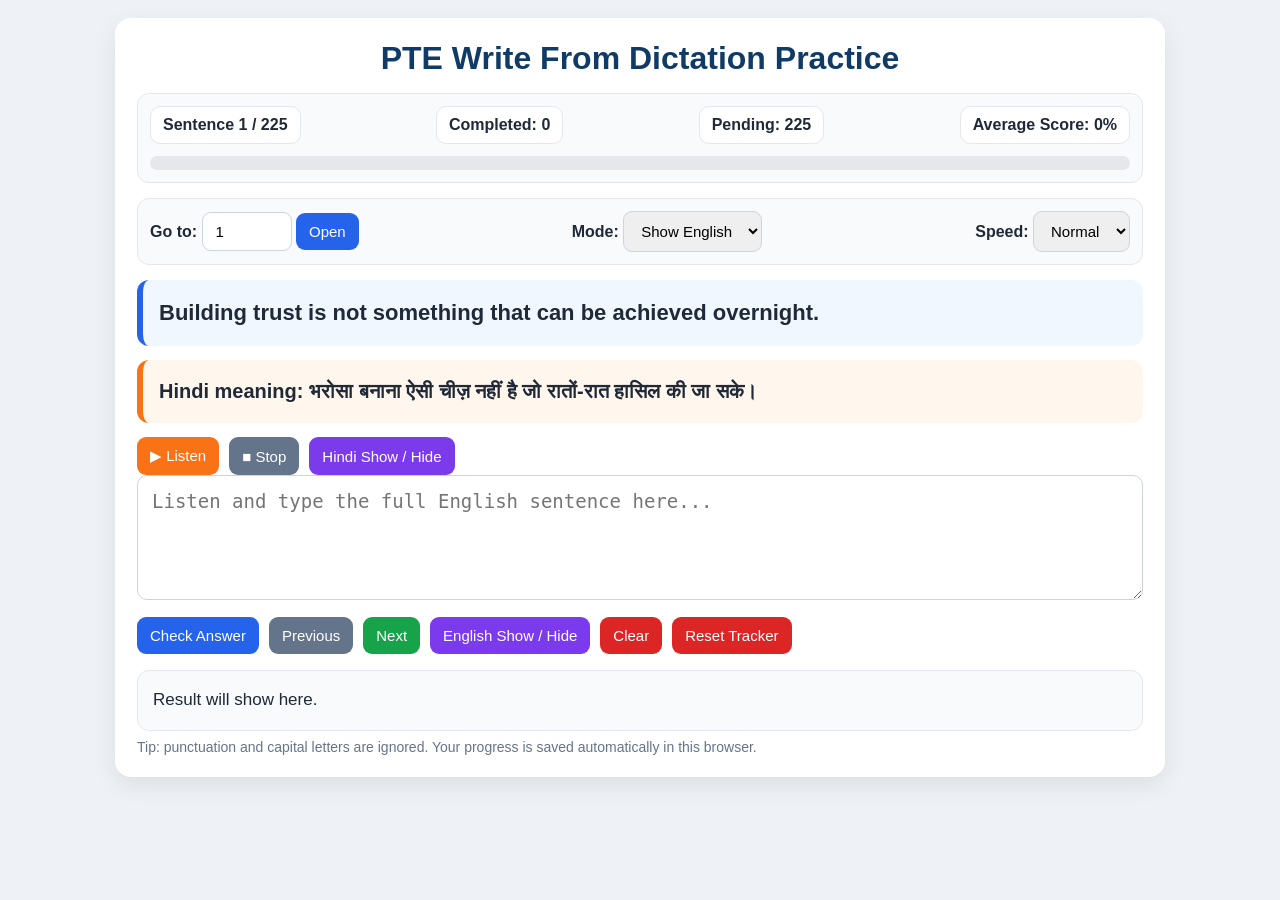
<file: 225wd.html>
<!DOCTYPE html>
<html lang="en">
<head>
<meta charset="UTF-8" />
<meta name="viewport" content="width=device-width, initial-scale=1.0" />
<title>PTE Dictation Practice with Hindi + Listen + Tracker</title>
<style>
*{box-sizing:border-box}
body{margin:0;font-family:Arial, sans-serif;background:#eef2f7;color:#1f2937;padding:18px}
.container{max-width:1050px;margin:auto;background:#fff;padding:22px;border-radius:16px;box-shadow:0 8px 25px rgba(0,0,0,.08)}
h1{text-align:center;color:#0f3b66;margin:0 0 16px}
.topbar,.tracker{display:flex;gap:12px;flex-wrap:wrap;align-items:center;justify-content:space-between;margin-bottom:15px;background:#f8fafc;padding:12px;border-radius:12px;border:1px solid #e5e7eb}
.card{background:#f1f7ff;border-left:6px solid #2563eb;padding:16px;border-radius:12px;margin:14px 0;font-size:22px;line-height:1.55;font-weight:bold}
.hindi{background:#fff7ed;border-left-color:#f97316;font-size:20px;font-weight:600}
textarea{width:100%;height:125px;padding:14px;font-size:19px;border:1px solid #cbd5e1;border-radius:10px;resize:vertical;outline:none}
textarea:focus{border-color:#2563eb;box-shadow:0 0 0 3px rgba(37,99,235,.15)}
button,select,input{padding:10px 13px;border-radius:9px;border:1px solid #cbd5e1;font-size:15px}
button{border:none;color:#fff;cursor:pointer}
.blue{background:#2563eb}.green{background:#16a34a}.gray{background:#64748b}.red{background:#dc2626}.purple{background:#7c3aed}.orange{background:#f97316}
.buttons{display:flex;gap:10px;flex-wrap:wrap;margin-top:13px}
.result{margin-top:16px;padding:15px;border-radius:12px;background:#f8fafc;border:1px solid #e5e7eb;font-size:17px;line-height:1.7}
.right{color:#15803d;font-weight:bold}.wrong{color:#dc2626;font-weight:bold;text-decoration:underline}.missing{color:#b45309;font-weight:bold}.extra{color:#9333ea;font-weight:bold}
.stat{background:#fff;padding:9px 12px;border-radius:10px;border:1px solid #e5e7eb;font-weight:bold}
.progress{width:100%;height:14px;background:#e5e7eb;border-radius:999px;overflow:hidden}
.bar{height:100%;width:0%;background:#16a34a}
.small{font-size:14px;color:#64748b;margin-top:8px}
@media(max-width:600px){.card{font-size:19px}.hindi{font-size:18px}}
</style>
</head>
<body>
<div class="container">
<h1>PTE Write From Dictation Practice</h1>

<div class="tracker">
  <div class="stat">Sentence <span id="currentNo">1</span> / <span id="totalNo"></span></div>
  <div class="stat">Completed: <span id="completed">0</span></div>
  <div class="stat">Pending: <span id="pending">0</span></div>
  <div class="stat">Average Score: <span id="avgScore">0%</span></div>
  <div class="progress"><div id="progressBar" class="bar"></div></div>
</div>

<div class="topbar">
  <div>
    <label><b>Go to:</b></label>
    <input type="number" id="jumpNo" min="1" value="1" style="width:90px" />
    <button class="blue" onclick="jumpSentence()">Open</button>
  </div>
  <div>
    <label><b>Mode:</b></label>
    <select id="mode" onchange="displaySentence(false)">
      <option value="show">Show English</option>
      <option value="hide">Hide English</option>
    </select>
  </div>
  <div>
    <label><b>Speed:</b></label>
    <select id="rate">
      <option value="0.75">Slow</option>
      <option value="0.9" selected>Normal</option>
      <option value="1.05">Fast</option>
    </select>
  </div>
</div>

<div id="sentence" class="card"></div>
<div id="hindi" class="card hindi"></div>

<div class="buttons">
  <button class="orange" onclick="speakSentence()">▶ Listen</button>
  <button class="gray" onclick="stopSpeak()">■ Stop</button>
  <button class="purple" onclick="toggleHindi()">Hindi Show / Hide</button>
</div>

<textarea id="userInput" placeholder="Listen and type the full English sentence here..."></textarea>

<div class="buttons">
  <button class="blue" onclick="checkAnswer()">Check Answer</button>
  <button class="gray" onclick="prevSentence()">Previous</button>
  <button class="green" onclick="nextSentence()">Next</button>
  <button class="purple" onclick="toggleSentence()">English Show / Hide</button>
  <button class="red" onclick="clearText()">Clear</button>
  <button class="red" onclick="resetTracker()">Reset Tracker</button>
</div>

<div id="result" class="result">Result will show here.</div>
<div class="small">Tip: punctuation and capital letters are ignored. Your progress is saved automatically in this browser.</div>
</div>

<script>
const sentences = [
  {
    "no": 1,
    "text": "Building trust is not something that can be achieved overnight.",
    "hi": "भरोसा बनाना ऐसी चीज़ नहीं है जो रातों-रात हासिल की जा सके।"
  },
  {
    "no": 2,
    "text": "Certain scientific principles must be learned verbally or by a logical deduction.",
    "hi": "कुछ वैज्ञानिक सिद्धांतों को मौखिक रूप से या तार्किक निष्कर्ष से सीखना चाहिए।"
  },
  {
    "no": 3,
    "text": "The economic strength of early Roman Republic will be examined.",
    "hi": "प्रारंभिक रोमन गणराज्य की आर्थिक शक्ति की जांच की जाएगी।"
  },
  {
    "no": 4,
    "text": "It may not be possible to solve the problem easily.",
    "hi": "समस्या को आसानी से हल करना संभव नहीं हो सकता।"
  },
  {
    "no": 5,
    "text": "One of the election promises is to decrease the income tax.",
    "hi": "चुनावी वादों में से एक आयकर कम करना है।"
  },
  {
    "no": 6,
    "text": "Our professor is hosting the business development conference.",
    "hi": "हमारे प्रोफेसर व्यवसाय विकास सम्मेलन की मेजबानी कर रहे हैं।"
  },
  {
    "no": 7,
    "text": "Preparation is important to avoid mishaps in the lab.",
    "hi": "प्रयोगशाला में दुर्घटनाओं से बचने के लिए तैयारी महत्वपूर्ण है।"
  },
  {
    "no": 8,
    "text": "Students will focus on reporting news on the changing media world.",
    "hi": "विद्यार्थी बदलती मीडिया दुनिया पर समाचार रिपोर्टिंग पर ध्यान देंगे।"
  },
  {
    "no": 9,
    "text": "Studies show there is a positive correlation between the two variables.",
    "hi": "अध्ययन बताते हैं कि दोनों चरों के बीच सकारात्मक संबंध है।"
  },
  {
    "no": 10,
    "text": "The dance department stages elaborated performances each semester.",
    "hi": "नृत्य विभाग हर सेमेस्टर विस्तृत प्रदर्शन आयोजित करता है।"
  },
  {
    "no": 11,
    "text": "The lecture tomorrow will discuss the educational policy of the United States.",
    "hi": "कल का व्याख्यान संयुक्त राज्य की शैक्षिक नीति पर चर्चा करेगा।"
  },
  {
    "no": 12,
    "text": "The other book isn't thorough but it's more insightful.",
    "hi": "दूसरी किताब पूरी तरह विस्तृत नहीं है, लेकिन वह अधिक समझदार है।"
  },
  {
    "no": 13,
    "text": "The railway makes long-distance travel possible for everyone.",
    "hi": "रेलवे लंबी दूरी की यात्रा को सभी के लिए संभव बनाता है।"
  },
  {
    "no": 14,
    "text": "There is a pharmacy on campus near the bookstore.",
    "hi": "कैंपस में किताबों की दुकान के पास एक फार्मेसी है।"
  },
  {
    "no": 15,
    "text": "There was a prize for the best student of the presentation.",
    "hi": "प्रस्तुति के सर्वश्रेष्ठ विद्यार्थी के लिए एक पुरस्कार था।"
  },
  {
    "no": 16,
    "text": "Traffic is the main cause of air pollution in many cities.",
    "hi": "कई शहरों में यातायात वायु प्रदूषण का मुख्य कारण है।"
  },
  {
    "no": 17,
    "text": "You can use your laptops in the lecture.",
    "hi": "आप व्याख्यान में अपने लैपटॉप का उपयोग कर सकते हैं।"
  },
  {
    "no": 18,
    "text": "Check the website if you are looking for discounted textbooks.",
    "hi": "यदि आप रियायती पाठ्यपुस्तकें ढूंढ रहे हैं तो वेबसाइट देखें।"
  },
  {
    "no": 19,
    "text": "Our courses help to improve critical thinking and independent learning skills.",
    "hi": "हमारे पाठ्यक्रम आलोचनात्मक सोच और स्वतंत्र सीखने के कौशल को सुधारने में मदद करते हैं।"
  },
  {
    "no": 20,
    "text": "Protective clothing must always be worn in the laboratory.",
    "hi": "प्रयोगशाला में सुरक्षात्मक कपड़े हमेशा पहनने चाहिए।"
  },
  {
    "no": 21,
    "text": "Strangely, people are simultaneously impressed by and skeptical of statistics.",
    "hi": "अजीब बात है कि लोग आंकड़ों से एक साथ प्रभावित और संदेहपूर्ण होते हैं।"
  },
  {
    "no": 22,
    "text": "The student advisor was aware that the lecture today has been canceled.",
    "hi": "छात्र सलाहकार को पता था कि आज का व्याख्यान रद्द कर दिया गया है।"
  },
  {
    "no": 23,
    "text": "The office hours will be changed from next term.",
    "hi": "कार्यालय समय अगले टर्म से बदल दिया जाएगा।"
  },
  {
    "no": 24,
    "text": "Despite their differences, all forms of life share certain characteristics.",
    "hi": "अपने अंतर के बावजूद, जीवन के सभी रूप कुछ विशेषताएँ साझा करते हैं।"
  },
  {
    "no": 25,
    "text": "The new media have transcended traditional national boundaries.",
    "hi": "नए मीडिया ने पारंपरिक राष्ट्रीय सीमाओं को पार कर लिया है।"
  },
  {
    "no": 26,
    "text": "They developed a unique approach to training their employees.",
    "hi": "उन्होंने अपने कर्मचारियों को प्रशिक्षित करने का एक अनोखा तरीका विकसित किया।"
  },
  {
    "no": 27,
    "text": "The library will be closed for staff training tomorrow morning.",
    "hi": "पुस्तकालय कल सुबह स्टाफ प्रशिक्षण के लिए बंद रहेगा।"
  },
  {
    "no": 28,
    "text": "Social media is criticized for causing internet addiction.",
    "hi": "सोशल मीडिया की इंटरनेट लत पैदा करने के लिए आलोचना की जाती है।"
  },
  {
    "no": 29,
    "text": "Please make sure you choose a course that provides good career opportunities.",
    "hi": "कृपया सुनिश्चित करें कि आप ऐसा कोर्स चुनें जो अच्छे करियर अवसर प्रदान करे।"
  },
  {
    "no": 30,
    "text": "The student shop sells a range of stationery.",
    "hi": "छात्र दुकान स्टेशनरी की एक श्रृंखला बेचती है।"
  },
  {
    "no": 31,
    "text": "Sugar is a compound including carbon, hydrogen and oxygen atoms.",
    "hi": "चीनी एक यौगिक है जिसमें कार्बन, हाइड्रोजन और ऑक्सीजन परमाणु शामिल हैं।"
  },
  {
    "no": 32,
    "text": "Air pollution is a serious problem all over the world.",
    "hi": "वायु प्रदूषण पूरी दुनिया में एक गंभीर समस्या है।"
  },
  {
    "no": 33,
    "text": "Designers need to keep up with social trends.",
    "hi": "डिजाइनरों को सामाजिक रुझानों के साथ अपडेट रहना चाहिए।"
  },
  {
    "no": 34,
    "text": "The course involves a combination of pure and applied mathematics.",
    "hi": "पाठ्यक्रम में शुद्ध और अनुप्रयुक्त गणित का संयोजन शामिल है।"
  },
  {
    "no": 35,
    "text": "the digital camera has some advantages over traditional film.",
    "hi": "डिजिटल कैमरे के पारंपरिक फिल्म की तुलना में कुछ लाभ हैं।"
  },
  {
    "no": 36,
    "text": "Philosophy uses logic and reason to analyze human experience.",
    "hi": "दर्शन मानव अनुभव का विश्लेषण करने के लिए तर्क और कारण का उपयोग करता है।"
  },
  {
    "no": 37,
    "text": "An effective business manager is always open to new ideas.",
    "hi": "एक प्रभावी व्यवसाय प्रबंधक हमेशा नए विचारों के लिए खुला होता है।"
  },
  {
    "no": 38,
    "text": "When the root system of a plant fails, foliage suffers.",
    "hi": "जब किसी पौधे की जड़ प्रणाली विफल होती है, तो पत्तियां प्रभावित होती हैं।"
  },
  {
    "no": 39,
    "text": "The falling birth rate means the number of students drops.",
    "hi": "घटती जन्म दर का मतलब है कि विद्यार्थियों की संख्या कम होती है।"
  },
  {
    "no": 40,
    "text": "All industries consist of systems of inputs, processes, outputs and feedback..",
    "hi": "सभी उद्योग इनपुट, प्रक्रियाओं, आउटपुट और फीडबैक की प्रणालियों से बने होते हैं।"
  },
  {
    "no": 41,
    "text": "Food containing ample calories provides little or no nutritional value.",
    "hi": "अधिक कैलोरी वाला भोजन बहुत कम या कोई पोषण मूल्य नहीं देता।"
  },
  {
    "no": 42,
    "text": "One student representative will be selected from each class.",
    "hi": "प्रत्येक कक्षा से एक छात्र प्रतिनिधि चुना जाएगा।"
  },
  {
    "no": 43,
    "text": "Optional tutorials are offered in the final week of a term.",
    "hi": "टर्म के अंतिम सप्ताह में वैकल्पिक ट्यूटोरियल दिए जाते हैं।"
  },
  {
    "no": 44,
    "text": "Mathematics provides a foundation for understanding and analyzing data.",
    "hi": "गणित डेटा को समझने और विश्लेषण करने की नींव प्रदान करता है।"
  },
  {
    "no": 45,
    "text": "There was a lot of traffic this morning.",
    "hi": "आज सुबह बहुत ट्रैफिक था।"
  },
  {
    "no": 46,
    "text": "Coursework gives students the chances to thoroughly explore the subject.",
    "hi": "कोर्सवर्क विद्यार्थियों को विषय को गहराई से समझने का अवसर देता है।"
  },
  {
    "no": 47,
    "text": "The professor discussed the article yesterday in this class.",
    "hi": "प्रोफेसर ने कल इस कक्षा में लेख पर चर्चा की।"
  },
  {
    "no": 48,
    "text": "The professor said biology is not the only one on the exam.",
    "hi": "प्रोफेसर ने कहा कि परीक्षा में केवल जीवविज्ञान ही नहीं है।"
  },
  {
    "no": 49,
    "text": "A good research assistant is not afraid to ask questions.",
    "hi": "एक अच्छा शोध सहायक प्रश्न पूछने से नहीं डरता।"
  },
  {
    "no": 50,
    "text": "Maths uses numbers and shapes to solve problems.",
    "hi": "गणित समस्याओं को हल करने के लिए संख्याओं और आकारों का उपयोग करता है।"
  },
  {
    "no": 51,
    "text": "Much of the research is carried out in the laboratory.",
    "hi": "अधिकांश शोध प्रयोगशाला में किया जाता है।"
  },
  {
    "no": 52,
    "text": "The content is to define the combination of math and philosophy.",
    "hi": "विषयवस्तु गणित और दर्शन के संयोजन को परिभाषित करती है।"
  },
  {
    "no": 53,
    "text": "Please move us to the meeting room for the next hour.",
    "hi": "कृपया हमें अगले घंटे के लिए मीटिंग रूम में ले जाएँ।"
  },
  {
    "no": 54,
    "text": "Participating in the class is the center of the course.",
    "hi": "कक्षा में भाग लेना इस कोर्स का केंद्र है।"
  },
  {
    "no": 55,
    "text": "In my opinion, this car should be repaired soon.",
    "hi": "मेरी राय में, इस कार की जल्द मरम्मत होनी चाहिए।"
  },
  {
    "no": 56,
    "text": "A good architectural structure should be useful, durable, and beautiful.",
    "hi": "एक अच्छी वास्तु संरचना उपयोगी, टिकाऊ और सुंदर होनी चाहिए।"
  },
  {
    "no": 57,
    "text": "Education and training provide important skills for the labor force.",
    "hi": "शिक्षा और प्रशिक्षण श्रम शक्ति के लिए महत्वपूर्ण कौशल प्रदान करते हैं।"
  },
  {
    "no": 58,
    "text": "Having enough sleep has many positive benefits.",
    "hi": "पर्याप्त नींद लेने के कई सकारात्मक लाभ हैं।"
  },
  {
    "no": 59,
    "text": "The professor will have a ... in the class.",
    "hi": "प्रोफेसर की कक्षा में एक ... होगा।"
  },
  {
    "no": 60,
    "text": "Graduates from this course typically pursue careers in the financial sector.",
    "hi": "इस कोर्स के स्नातक आमतौर पर वित्तीय क्षेत्र में करियर बनाते हैं।"
  },
  {
    "no": 61,
    "text": "The elective course introduces engineering students to construction practices and concepts.",
    "hi": "वैकल्पिक कोर्स इंजीनियरिंग विद्यार्थियों को निर्माण अभ्यासों और अवधारणाओं से परिचित कराता है।"
  },
  {
    "no": 62,
    "text": "A visit to the designed museum is of great value.",
    "hi": "डिज़ाइन किए गए संग्रहालय की यात्रा बहुत मूल्यवान है।"
  },
  {
    "no": 63,
    "text": "We encourage students to complete their applications before the deadline.",
    "hi": "हम विद्यार्थियों को अंतिम तारीख से पहले अपने आवेदन पूरे करने के लिए प्रोत्साहित करते हैं।"
  },
  {
    "no": 64,
    "text": "He has landed a job in a very prestigious law firm.",
    "hi": "उसे एक बहुत प्रतिष्ठित कानूनी फर्म में नौकरी मिली है।"
  },
  {
    "no": 65,
    "text": "Your ideas have been discussed and debated in seminars and tutorials.",
    "hi": "आपके विचारों पर सेमिनारों और ट्यूटोरियल में चर्चा और बहस की गई है।"
  },
  {
    "no": 66,
    "text": "Marine environments have been destroyed through pollution and unsustainable development.",
    "hi": "समुद्री पर्यावरण प्रदूषण और अस्थिर विकास से नष्ट हो गए हैं।"
  },
  {
    "no": 67,
    "text": "We study science to understand and appreciate the world around us.",
    "hi": "हम अपने आसपास की दुनिया को समझने और सराहने के लिए विज्ञान पढ़ते हैं।"
  },
  {
    "no": 68,
    "text": "Please close the door behind you when you leave the room.",
    "hi": "कृपया कमरे से बाहर निकलते समय अपने पीछे दरवाज़ा बंद कर दें।"
  },
  {
    "no": 69,
    "text": "It is a debate about the knowledge of values.",
    "hi": "यह मूल्यों के ज्ञान के बारे में एक बहस है।"
  },
  {
    "no": 70,
    "text": "Plants are the living things that can grow on land or in water.",
    "hi": "पौधे जीवित चीज़ें हैं जो भूमि या पानी में बढ़ सकती हैं।"
  },
  {
    "no": 71,
    "text": "All of the assigments must be submitted in person to the faculty office",
    "hi": "सभी असाइनमेंट व्यक्तिगत रूप से फैकल्टी कार्यालय में जमा करने होंगे।"
  },
  {
    "no": 72,
    "text": "The opening hours of the library are reduced during summer.",
    "hi": "गर्मियों के दौरान पुस्तकालय के खुलने के घंटे कम हो जाते हैं।"
  },
  {
    "no": 73,
    "text": "The application process may take longer than expected.",
    "hi": "आवेदन प्रक्रिया अपेक्षा से अधिक समय ले सकती है।"
  },
  {
    "no": 74,
    "text": "You will acquire many skills during your academic studies.",
    "hi": "आप अपनी अकादमिक पढ़ाई के दौरान कई कौशल प्राप्त करेंगे।"
  },
  {
    "no": 75,
    "text": "Geography is generally divided into two main branches: human and physical.",
    "hi": "भूगोल को सामान्यतः दो मुख्य शाखाओं में बांटा जाता है: मानव और भौतिक।"
  },
  {
    "no": 76,
    "text": "Organizational failure is considered from various perspectives in academic literature.",
    "hi": "संगठनात्मक विफलता को अकादमिक साहित्य में विभिन्न दृष्टिकोणों से देखा जाता है।"
  },
  {
    "no": 77,
    "text": "Parents' talk to children tends to be simplified.",
    "hi": "माता-पिता की बच्चों से बातचीत अक्सर सरल होती है।"
  },
  {
    "no": 78,
    "text": "Sea levels are expected to rise during the next century.",
    "hi": "अगले शताब्दी के दौरान समुद्र स्तर बढ़ने की उम्मीद है।"
  },
  {
    "no": 79,
    "text": "Students have the options to live in college residencess or apartments.",
    "hi": "विद्यार्थियों के पास कॉलेज आवास या अपार्टमेंट में रहने के विकल्प हैं।"
  },
  {
    "no": 80,
    "text": "The cafeteria features sandwiches, salads, soup, fish and chicken.",
    "hi": "कैफेटेरिया में सैंडविच, सलाद, सूप, मछली और चिकन उपलब्ध हैं।"
  },
  {
    "no": 81,
    "text": "The director of the gallery was grateful for anonymous donation.",
    "hi": "गैलरी के निदेशक गुमनाम दान के लिए आभारी थे।"
  },
  {
    "no": 82,
    "text": "Those who are considering a career in marketing should attend the talk.",
    "hi": "जो लोग मार्केटिंग में करियर पर विचार कर रहे हैं, उन्हें वार्ता में भाग लेना चाहिए।"
  },
  {
    "no": 83,
    "text": "I thought it was through the small meeting room.",
    "hi": "मुझे लगा कि यह छोटे मीटिंग रूम के रास्ते था।"
  },
  {
    "no": 84,
    "text": "Students should leaves their bags on the tables by the door.",
    "hi": "विद्यार्थियों को अपने बैग दरवाज़े के पास मेज़ों पर छोड़ने चाहिए।"
  },
  {
    "no": 85,
    "text": "The rising of the sea level indicates climate change.",
    "hi": "समुद्र स्तर का बढ़ना जलवायु परिवर्तन को दर्शाता है।"
  },
  {
    "no": 86,
    "text": "All new medical school students must attend the talk about optional courses.",
    "hi": "सभी नए मेडिकल स्कूल विद्यार्थियों को वैकल्पिक कोर्सों के बारे में वार्ता में भाग लेना चाहिए।"
  },
  {
    "no": 87,
    "text": "There is an accounting assignment for finance students.",
    "hi": "वित्त विद्यार्थियों के लिए एक लेखा असाइनमेंट है।"
  },
  {
    "no": 88,
    "text": "Visual aids can be really helpful when you are revising.",
    "hi": "जब आप दोहरा रहे हों तो दृश्य सामग्री बहुत सहायक हो सकती है।"
  },
  {
    "no": 89,
    "text": "The glittering of the lake surface camouflages the fish.",
    "hi": "झील की सतह की चमक मछली को छिपा देती है।"
  },
  {
    "no": 90,
    "text": "The assessment procedure has been altered slightly since last year.",
    "hi": "मूल्यांकन प्रक्रिया पिछले वर्ष से थोड़ी बदल दी गई है।"
  },
  {
    "no": 91,
    "text": "The contract will be signed by the owner of the company.",
    "hi": "अनुबंध कंपनी के मालिक द्वारा हस्ताक्षरित किया जाएगा।"
  },
  {
    "no": 92,
    "text": "Scientists were unsure when the early man first left Africa.",
    "hi": "वैज्ञानिक अनिश्चित थे कि प्रारंभिक मनुष्य पहली बार अफ्रीका से कब निकला।"
  },
  {
    "no": 93,
    "text": "You do not need to have specialist knowledge to enjoy this book.",
    "hi": "इस पुस्तक का आनंद लेने के लिए आपको विशेषज्ञ ज्ञान की आवश्यकता नहीं है।"
  },
  {
    "no": 94,
    "text": "Many food crops require a large amount of water and fertilizer.",
    "hi": "कई खाद्य फसलों को बहुत अधिक पानी और उर्वरक की आवश्यकता होती है।"
  },
  {
    "no": 95,
    "text": "Medical researchers have focused on the causes of diseases and treatments.",
    "hi": "चिकित्सा शोधकर्ताओं ने बीमारियों के कारणों और उपचारों पर ध्यान केंद्रित किया है।"
  },
  {
    "no": 96,
    "text": "Please confirm that you have received the textbook",
    "hi": "कृपया पुष्टि करें कि आपको पाठ्यपुस्तक मिल गई है।"
  },
  {
    "no": 97,
    "text": "The news will not be received until the following week.",
    "hi": "समाचार अगले सप्ताह तक प्राप्त नहीं होगा।"
  },
  {
    "no": 98,
    "text": "linguistics is the scientific study and analysis of language.",
    "hi": "भाषाविज्ञान भाषा का वैज्ञानिक अध्ययन और विश्लेषण है।"
  },
  {
    "no": 99,
    "text": "This class will look at the structure of the essay.",
    "hi": "यह कक्षा निबंध की संरचना को देखेगी।"
  },
  {
    "no": 100,
    "text": "Auditions for the university choir will be held next week.",
    "hi": "विश्वविद्यालय गायक मंडली के लिए ऑडिशन अगले सप्ताह होंगे।"
  },
  {
    "no": 101,
    "text": "Calculators may not be used in the exam.",
    "hi": "परीक्षा में कैलकुलेटर का उपयोग नहीं किया जा सकता।"
  },
  {
    "no": 102,
    "text": "Calculators allow us to add numbers without making mistakes.",
    "hi": "कैलकुलेटर हमें गलती किए बिना संख्याएँ जोड़ने की अनुमति देते हैं।"
  },
  {
    "no": 103,
    "text": "Speak to your tutor if you need further assistance.",
    "hi": "यदि आपको और सहायता चाहिए तो अपने ट्यूटर से बात करें।"
  },
  {
    "no": 104,
    "text": "His appointment as Minister of culture was seen as a demotion.",
    "hi": "संस्कृति मंत्री के रूप में उनकी नियुक्ति को पदावनति के रूप में देखा गया।"
  },
  {
    "no": 105,
    "text": "The area has a wide variety of underwater habitats and species.",
    "hi": "इस क्षेत्र में पानी के नीचे के आवासों और प्रजातियों की विस्तृत विविधता है।"
  },
  {
    "no": 106,
    "text": "Salt is produced from the seawater or extracted from the ground.",
    "hi": "नमक समुद्री पानी से बनाया जाता है या जमीन से निकाला जाता है।"
  },
  {
    "no": 107,
    "text": "The printers automatically print two sides of each page.",
    "hi": "प्रिंटर प्रत्येक पृष्ठ के दोनों तरफ अपने आप प्रिंट करते हैं।"
  },
  {
    "no": 108,
    "text": "The reception staff can give advice on renting private accommodation.",
    "hi": "रिसेप्शन स्टाफ निजी आवास किराए पर लेने के बारे में सलाह दे सकता है।"
  },
  {
    "no": 109,
    "text": "Human beings compete with other living things for resources and space.",
    "hi": "मनुष्य संसाधनों और स्थान के लिए अन्य जीवित चीज़ों से प्रतिस्पर्धा करते हैं।"
  },
  {
    "no": 110,
    "text": "The north campus car park could be closed on Sunday.",
    "hi": "उत्तर कैंपस कार पार्क रविवार को बंद हो सकता है।"
  },
  {
    "no": 111,
    "text": "Please note that the seminar has now been canceled.",
    "hi": "कृपया ध्यान दें कि सेमिनार अब रद्द कर दिया गया है।"
  },
  {
    "no": 112,
    "text": "His analysis study appears to be based on the false permise.",
    "hi": "उनका विश्लेषण अध्ययन गलत आधार पर आधारित प्रतीत होता है।"
  },
  {
    "no": 113,
    "text": "New media journalism is an exciting area of study.",
    "hi": "न्यू मीडिया पत्रकारिता अध्ययन का एक रोमांचक क्षेत्र है।"
  },
  {
    "no": 114,
    "text": "The archeologist's new discoveries stand out in previously overlooked foundations.",
    "hi": "पुरातत्वविद् की नई खोजें पहले अनदेखी की गई नींवों में अलग दिखाई देती हैं।"
  },
  {
    "no": 115,
    "text": "In this language course , we focus on fluency and accuracy.",
    "hi": "इस भाषा कोर्स में, हम प्रवाह और शुद्धता पर ध्यान देते हैं।"
  },
  {
    "no": 116,
    "text": "The faculty staff are very approachable, helpful and extremely friendly.",
    "hi": "फैकल्टी स्टाफ बहुत मिलनसार, सहायक और अत्यंत मित्रवत हैं।"
  },
  {
    "no": 117,
    "text": "The professor took year off to work on her book,",
    "hi": "प्रोफेसर ने अपनी किताब पर काम करने के लिए एक साल की छुट्टी ली।"
  },
  {
    "no": 118,
    "text": "Collaboration between department is feature of successful companies.",
    "hi": "विभागों के बीच सहयोग सफल कंपनियों की विशेषता है।"
  },
  {
    "no": 119,
    "text": "Some departments have their own specialist book collections.",
    "hi": "कुछ विभागों के अपने विशेष पुस्तक संग्रह होते हैं।"
  },
  {
    "no": 120,
    "text": "The chemistry building is located near the entrance of the campus.",
    "hi": "रसायन विज्ञान भवन कैंपस के प्रवेश द्वार के पास स्थित है।"
  },
  {
    "no": 121,
    "text": "The island is located at the south end of the bay.",
    "hi": "द्वीप खाड़ी के दक्षिणी छोर पर स्थित है।"
  },
  {
    "no": 122,
    "text": "There are some doubts about whether these events actually occurred.",
    "hi": "इन घटनाओं के वास्तव में घटित होने को लेकर कुछ संदेह हैं।"
  },
  {
    "no": 123,
    "text": "The economic predictions turned out to be incorrect.",
    "hi": "आर्थिक भविष्यवाणियाँ गलत साबित हुईं।"
  },
  {
    "no": 124,
    "text": "The college operates a system of continuous assessment.",
    "hi": "कॉलेज निरंतर मूल्यांकन की प्रणाली संचालित करता है।"
  },
  {
    "no": 125,
    "text": "Technology has changed the media we both used and studied.",
    "hi": "तकनीक ने उन मीडिया को बदल दिया है जिन्हें हम उपयोग और अध्ययन करते हैं।"
  },
  {
    "no": 126,
    "text": "There have been many changes recently in the mathematics department.",
    "hi": "गणित विभाग में हाल ही में कई बदलाव हुए हैं।"
  },
  {
    "no": 127,
    "text": "Gravity is the force that attracts two bodies toward one another.",
    "hi": "गुरुत्वाकर्षण वह बल है जो दो पिंडों को एक-दूसरे की ओर आकर्षित करता है।"
  },
  {
    "no": 128,
    "text": "Rising sea temperature is a sign of climate change.",
    "hi": "समुद्र के तापमान का बढ़ना जलवायु परिवर्तन का संकेत है।"
  },
  {
    "no": 129,
    "text": "Enrolling in a second major will increase your career options.",
    "hi": "दूसरे प्रमुख विषय में नामांकन आपके करियर विकल्पों को बढ़ाएगा।"
  },
  {
    "no": 130,
    "text": "Every students has a regular meeting with his or her personal tutor.",
    "hi": "प्रत्येक विद्यार्थी की अपने निजी ट्यूटर के साथ नियमित बैठक होती है।"
  },
  {
    "no": 131,
    "text": "More research is needed before any definitive conclusion is drawn.",
    "hi": "किसी अंतिम निष्कर्ष से पहले और शोध की आवश्यकता है।"
  },
  {
    "no": 132,
    "text": "A laptop computer has been found in the biology lab.",
    "hi": "जीवविज्ञान प्रयोगशाला में एक लैपटॉप कंप्यूटर मिला है।"
  },
  {
    "no": 133,
    "text": "Most of the lectures begin promptly, so do not be late.",
    "hi": "अधिकांश व्याख्यान समय पर शुरू होते हैं, इसलिए देर न करें।"
  },
  {
    "no": 134,
    "text": "Art is an expression of creative skills and imagination.",
    "hi": "कला रचनात्मक कौशल और कल्पना की अभिव्यक्ति है।"
  },
  {
    "no": 135,
    "text": "Remember, the prestigious student stewardship has strict eligibility criteria.",
    "hi": "याद रखें, प्रतिष्ठित छात्र छात्रवृत्ति के लिए सख्त पात्रता मानदंड हैं।"
  },
  {
    "no": 136,
    "text": "Some economists argue that the entire financial system is fatally flawed.",
    "hi": "कुछ अर्थशास्त्रियों का तर्क है कि पूरा वित्तीय तंत्र घातक रूप से त्रुटिपूर्ण है।"
  },
  {
    "no": 137,
    "text": "Novelists write about the best things that they know.",
    "hi": "उपन्यासकार उन सर्वोत्तम चीज़ों के बारे में लिखते हैं जिन्हें वे जानते हैं।"
  },
  {
    "no": 138,
    "text": "The article considers the leisure habits of teenagers in rural areas.",
    "hi": "लेख ग्रामीण क्षेत्रों में किशोरों की अवकाश आदतों पर विचार करता है।"
  },
  {
    "no": 139,
    "text": "Daily practice can build confidences and improve skills.",
    "hi": "दैनिक अभ्यास आत्मविश्वास बना सकता है और कौशल सुधार सकता है।"
  },
  {
    "no": 140,
    "text": "All dissertations must be accompanied by a submission form.",
    "hi": "सभी शोधप्रबंधों के साथ जमा करने का फॉर्म होना चाहिए।"
  },
  {
    "no": 141,
    "text": "A massive accumulation of data was converted into a communicable argument.",
    "hi": "डेटा के विशाल संचय को संप्रेषणीय तर्क में बदला गया।"
  },
  {
    "no": 142,
    "text": "If finance is a cause of concern, scholarships may be available.",
    "hi": "यदि वित्त चिंता का कारण है, तो छात्रवृत्तियाँ उपलब्ध हो सकती हैं।"
  },
  {
    "no": 143,
    "text": "We have not yet achieved equality in our society.",
    "hi": "हमने अभी तक अपने समाज में समानता हासिल नहीं की है।"
  },
  {
    "no": 144,
    "text": "A good abstract hightlights the key points of your paper.",
    "hi": "एक अच्छा सार आपके पेपर के मुख्य बिंदुओं को उजागर करता है।"
  },
  {
    "no": 145,
    "text": "If you need additional help, please visit the university resources center.",
    "hi": "यदि आपको अतिरिक्त सहायता चाहिए, तो कृपया विश्वविद्यालय संसाधन केंद्र जाएँ।"
  },
  {
    "no": 146,
    "text": "Classical mechanics is sometimes considered as a branch of applied mathematics.",
    "hi": "शास्त्रीय यांत्रिकी को कभी-कभी अनुप्रयुक्त गणित की शाखा माना जाता है।"
  },
  {
    "no": 147,
    "text": "The rising inflation rate indicates a decrease in demand for consumer products.",
    "hi": "बढ़ती मुद्रास्फीति दर उपभोक्ता उत्पादों की मांग में कमी दिखाती है।"
  },
  {
    "no": 148,
    "text": "Listening is the key skill needed to succeed in this course.",
    "hi": "सुनना इस कोर्स में सफल होने के लिए आवश्यक मुख्य कौशल है।"
  },
  {
    "no": 149,
    "text": "Distance learning allows you to develop a career around your commitments.",
    "hi": "दूरस्थ शिक्षा आपको अपनी जिम्मेदारियों के अनुसार करियर विकसित करने देती है।"
  },
  {
    "no": 150,
    "text": "Castles were designed to intimidate both local people and the enemies.",
    "hi": "किलों को स्थानीय लोगों और दुश्मनों दोनों को डराने के लिए बनाया गया था।"
  },
  {
    "no": 151,
    "text": "The library cafe is on the third floor.",
    "hi": "पुस्तकालय कैफे तीसरी मंज़िल पर है।"
  },
  {
    "no": 152,
    "text": "Safety glasses should be worn while doing experiments in the lab.",
    "hi": "प्रयोगशाला में प्रयोग करते समय सुरक्षा चश्मा पहनना चाहिए।"
  },
  {
    "no": 153,
    "text": "The lecture will cover the reason of climate change.",
    "hi": "व्याख्यान जलवायु परिवर्तन के कारण को कवर करेगा।"
  },
  {
    "no": 154,
    "text": "Our aim is to reduce the risks that people take.",
    "hi": "हमारा लक्ष्य लोगों द्वारा उठाए जाने वाले जोखिमों को कम करना है।"
  },
  {
    "no": 155,
    "text": "Our view is that all the educational reforms have been inadequately implemented.",
    "hi": "हमारा विचार है कि सभी शैक्षिक सुधार अपर्याप्त रूप से लागू किए गए हैं।"
  },
  {
    "no": 156,
    "text": "Relying on natural ability will not get you far in science.",
    "hi": "केवल प्राकृतिक क्षमता पर निर्भर रहना आपको विज्ञान में बहुत आगे नहीं ले जाएगा।"
  },
  {
    "no": 157,
    "text": "An introduction is an essential element of presentation.",
    "hi": "परिचय प्रस्तुति का एक आवश्यक तत्व है।"
  },
  {
    "no": 158,
    "text": "The archeologists were astonished by the unexpected previously overlooked foundations.",
    "hi": "पुरातत्वविद् अप्रत्याशित, पहले अनदेखी की गई नींवों से चकित थे।"
  },
  {
    "no": 159,
    "text": "The study center in the library has all the latest technologies.",
    "hi": "पुस्तकालय का अध्ययन केंद्र नवीनतम तकनीकों से सुसज्जित है।"
  },
  {
    "no": 160,
    "text": "We should never underestimate the power of creative design.",
    "hi": "हमें रचनात्मक डिजाइन की शक्ति को कभी कम नहीं आंकना चाहिए।"
  },
  {
    "no": 161,
    "text": "A new collection of articles has just been pulished.",
    "hi": "लेखों का एक नया संग्रह अभी प्रकाशित हुआ है।"
  },
  {
    "no": 162,
    "text": "At university students can make friends for life.",
    "hi": "विश्वविद्यालय में विद्यार्थी जीवनभर के दोस्त बना सकते हैं।"
  },
  {
    "no": 163,
    "text": "Farming is affected by changes in seasonal patterns.",
    "hi": "खेती मौसमी पैटर्न में बदलाव से प्रभावित होती है।"
  },
  {
    "no": 164,
    "text": "We were discussing the methods used by criminals to commit crimes.",
    "hi": "हम अपराधियों द्वारा अपराध करने के तरीकों पर चर्चा कर रहे थे।"
  },
  {
    "no": 165,
    "text": "Some students were absent due to the train delay.",
    "hi": "कुछ विद्यार्थी ट्रेन की देरी के कारण अनुपस्थित थे।"
  },
  {
    "no": 166,
    "text": "The tutor has canceled the lecture for geography students.",
    "hi": "ट्यूटर ने भूगोल विद्यार्थियों के लिए व्याख्यान रद्द कर दिया है।"
  },
  {
    "no": 167,
    "text": "All accounting students must submit their dissertations before the end of the week.",
    "hi": "सभी लेखा विद्यार्थियों को सप्ताह के अंत से पहले अपने शोधप्रबंध जमा करने होंगे।"
  },
  {
    "no": 168,
    "text": "Students should register to gain access to the library printers.",
    "hi": "विद्यार्थियों को पुस्तकालय प्रिंटर का उपयोग करने के लिए पंजीकरण करना चाहिए।"
  },
  {
    "no": 169,
    "text": "Plastic pollution is very dangerous to ocean lives.",
    "hi": "प्लास्टिक प्रदूषण समुद्री जीवन के लिए बहुत खतरनाक है।"
  },
  {
    "no": 170,
    "text": "We should always use recyclable plastic and glass bottles.",
    "hi": "हमें हमेशा पुनर्चक्रण योग्य प्लास्टिक और कांच की बोतलों का उपयोग करना चाहिए।"
  },
  {
    "no": 171,
    "text": "There is a widely believed perception that engineering is for boys.",
    "hi": "यह व्यापक धारणा है कि इंजीनियरिंग लड़कों के लिए है।"
  },
  {
    "no": 172,
    "text": "There is a clear need for further research in this field.",
    "hi": "इस क्षेत्र में और शोध की स्पष्ट आवश्यकता है।"
  },
  {
    "no": 173,
    "text": "Resources and materials are on hold at the library reference desk.",
    "hi": "संसाधन और सामग्री पुस्तकालय संदर्भ डेस्क पर रोक कर रखी गई हैं।"
  },
  {
    "no": 174,
    "text": "The universities provide excellent leisure facilities for students and staff.",
    "hi": "विश्वविद्यालय विद्यार्थियों और स्टाफ के लिए उत्कृष्ट मनोरंजन सुविधाएँ प्रदान करते हैं।"
  },
  {
    "no": 175,
    "text": "A good academic paper should present a clear argument.",
    "hi": "एक अच्छा अकादमिक पेपर स्पष्ट तर्क प्रस्तुत करना चाहिए।"
  },
  {
    "no": 176,
    "text": "The student union hosts a variety of social events.",
    "hi": "छात्र संघ विभिन्न सामाजिक कार्यक्रम आयोजित करता है।"
  },
  {
    "no": 177,
    "text": "You should have awareness of how the business operates globally.",
    "hi": "आपको यह समझ होनी चाहिए कि व्यवसाय वैश्विक स्तर पर कैसे संचालित होता है।"
  },
  {
    "no": 178,
    "text": "The results of the study underscore the importance of the discoveries from early detection.",
    "hi": "अध्ययन के परिणाम प्रारंभिक पहचान से हुई खोजों के महत्व को रेखांकित करते हैं।"
  },
  {
    "no": 179,
    "text": "Momentum is defined as the combination of mass and velocity.",
    "hi": "संवेग को द्रव्यमान और वेग के संयोजन के रूप में परिभाषित किया जाता है।"
  },
  {
    "no": 180,
    "text": "The educational level is found to be related to social and economic background.",
    "hi": "शैक्षिक स्तर सामाजिक और आर्थिक पृष्ठभूमि से संबंधित पाया गया है।"
  },
  {
    "no": 181,
    "text": "You need to make sure that all your essays are handed in on time.",
    "hi": "आपको सुनिश्चित करना चाहिए कि आपके सभी निबंध समय पर जमा हों।"
  },
  {
    "no": 182,
    "text": "Essays and assignments spread out across the academic year.",
    "hi": "निबंध और असाइनमेंट पूरे अकादमिक वर्ष में फैले होते हैं।"
  },
  {
    "no": 183,
    "text": "We have sufficient methods to study brain activity.",
    "hi": "हमारे पास मस्तिष्क गतिविधि का अध्ययन करने के पर्याप्त तरीके हैं।"
  },
  {
    "no": 184,
    "text": "Social psychology is concerned with the understanding of human behavior.",
    "hi": "सामाजिक मनोविज्ञान मानव व्यवहार की समझ से संबंधित है।"
  },
  {
    "no": 185,
    "text": "Important details from the argument are missing in the summary.",
    "hi": "तर्क के महत्वपूर्ण विवरण सारांश में गायब हैं।"
  },
  {
    "no": 186,
    "text": "The history of the university is a long and interesting one.",
    "hi": "विश्वविद्यालय का इतिहास लंबा और रोचक है।"
  },
  {
    "no": 187,
    "text": "The commissioner will apportion the funds among all the sovereignties.",
    "hi": "आयुक्त सभी संप्रभु क्षेत्रों के बीच धन का बंटवारा करेगा।"
  },
  {
    "no": 188,
    "text": "You will be tested via continuous assessment and examinations.",
    "hi": "आपको निरंतर मूल्यांकन और परीक्षाओं के माध्यम से परखा जाएगा।"
  },
  {
    "no": 189,
    "text": "Water filters on campus will discourage the unnecessary use of plastic bottles.",
    "hi": "कैंपस में पानी के फिल्टर प्लास्टिक बोतलों के अनावश्यक उपयोग को रोकेंगे।"
  },
  {
    "no": 190,
    "text": "The subject is complex and difficult to explain.",
    "hi": "विषय जटिल और समझाने में कठिन है।"
  },
  {
    "no": 191,
    "text": "The most popular courses still have a few places left.",
    "hi": "सबसे लोकप्रिय कोर्सों में अभी भी कुछ स्थान बचे हैं।"
  },
  {
    "no": 192,
    "text": "The rising temperature is changing the wildlife population.",
    "hi": "बढ़ता तापमान वन्यजीव आबादी को बदल रहा है।"
  },
  {
    "no": 193,
    "text": "Continuing students will be sent necessary application forms.",
    "hi": "जारी विद्यार्थी आवश्यक आवेदन फॉर्म भेजे जाएंगे।"
  },
  {
    "no": 194,
    "text": "Requests for late applications will not be accepted under any circumstances.",
    "hi": "देर से आवेदन के अनुरोध किसी भी परिस्थिति में स्वीकार नहीं किए जाएंगे।"
  },
  {
    "no": 195,
    "text": "People have been dependent on using phones in their everyday life.",
    "hi": "लोग अपने दैनिक जीवन में फोन के उपयोग पर निर्भर हो गए हैं।"
  },
  {
    "no": 196,
    "text": "The collapse of the housing market has caused recessions throughout the world.",
    "hi": "आवास बाजार के पतन ने दुनिया भर में मंदी पैदा की है।"
  },
  {
    "no": 197,
    "text": "Accountancy students need to submit their dissertations this week.",
    "hi": "अकाउंटेंसी विद्यार्थियों को इस सप्ताह अपने शोधप्रबंध जमा करने होंगे।"
  },
  {
    "no": 198,
    "text": "Time and distance are used to calculate speed.",
    "hi": "गति की गणना करने के लिए समय और दूरी का उपयोग किया जाता है।"
  },
  {
    "no": 199,
    "text": "Scientists have found all parts of science today.",
    "hi": "वैज्ञानिकों ने आज विज्ञान के सभी हिस्से खोज लिए हैं।"
  },
  {
    "no": 200,
    "text": "Public perception about biotechnology is crucial for developing scientific consensus.",
    "hi": "जैव प्रौद्योगिकी के बारे में सार्वजनिक धारणा वैज्ञानिक सहमति विकसित करने के लिए महत्वपूर्ण है।"
  },
  {
    "no": 201,
    "text": "Students who are successful have a good strategy for learning.",
    "hi": "सफल विद्यार्थियों के पास सीखने की अच्छी रणनीति होती है।"
  },
  {
    "no": 202,
    "text": "Today's lecture is canceled because the lecturer is ill.",
    "hi": "आज का व्याख्यान रद्द है क्योंकि व्याख्याता बीमार है।"
  },
  {
    "no": 203,
    "text": "Good research delivers practical benefit to real people.",
    "hi": "अच्छा शोध वास्तविक लोगों को व्यावहारिक लाभ देता है।"
  },
  {
    "no": 204,
    "text": "Before attending the lecture, you must register online or by post.",
    "hi": "व्याख्यान में शामिल होने से पहले आपको ऑनलाइन या डाक से पंजीकरण करना होगा।"
  },
  {
    "no": 205,
    "text": "This course provides the opportunity to get valuable industry experience.",
    "hi": "यह कोर्स मूल्यवान उद्योग अनुभव प्राप्त करने का अवसर प्रदान करता है।"
  },
  {
    "no": 206,
    "text": "Artists need to make their works both original and accessible.",
    "hi": "कलाकारों को अपने कार्यों को मौलिक और सुलभ दोनों बनाना चाहिए।"
  },
  {
    "no": 207,
    "text": "All answers must be thoroughly researched and supported by relevant theories.",
    "hi": "सभी उत्तरों पर पूरी तरह शोध होना चाहिए और संबंधित सिद्धांतों से समर्थित होना चाहिए।"
  },
  {
    "no": 208,
    "text": "Read the student safety instructions before using any equipment in the workshops.",
    "hi": "कार्यशालाओं में किसी भी उपकरण का उपयोग करने से पहले छात्र सुरक्षा निर्देश पढ़ें।"
  },
  {
    "no": 209,
    "text": "Scientists were unsure when the early man left Africa.",
    "hi": "वैज्ञानिक अनिश्चित थे कि प्रारंभिक मनुष्य अफ्रीका से कब निकला।"
  },
  {
    "no": 210,
    "text": "These three separate resources are not enough for this assessment.",
    "hi": "ये तीन अलग-अलग संसाधन इस मूल्यांकन के लिए पर्याप्त नहीं हैं।"
  },
  {
    "no": 211,
    "text": "Students should take the training course to use the gym.",
    "hi": "विद्यार्थियों को जिम का उपयोग करने के लिए प्रशिक्षण कोर्स करना चाहिए।"
  },
  {
    "no": 212,
    "text": "The article illuminates the intricate relationship between culture and language.",
    "hi": "लेख संस्कृति और भाषा के जटिल संबंध को स्पष्ट करता है।"
  },
  {
    "no": 213,
    "text": "The department works closely with its partners in the business community.",
    "hi": "विभाग व्यवसाय समुदाय में अपने साझेदारों के साथ मिलकर काम करता है।"
  },
  {
    "no": 214,
    "text": "The employment rate steadily increased over the last year.",
    "hi": "पिछले वर्ष रोजगार दर लगातार बढ़ी।"
  },
  {
    "no": 215,
    "text": "Our study program equips students with essential skills for university.",
    "hi": "हमारा अध्ययन कार्यक्रम विद्यार्थियों को विश्वविद्यालय के लिए आवश्यक कौशलों से सुसज्जित करता है।"
  },
  {
    "no": 216,
    "text": "Participants recorded their sleep hours in the journals.",
    "hi": "प्रतिभागियों ने अपनी नींद के घंटे पत्रिकाओं में दर्ज किए।"
  },
  {
    "no": 217,
    "text": "Please confirm your essay topic before the deadline.",
    "hi": "कृपया अंतिम तारीख से पहले अपने निबंध विषय की पुष्टि करें।"
  },
  {
    "no": 218,
    "text": "Effective communication is the key to becoming a successful manager.",
    "hi": "प्रभावी संचार सफल प्रबंधक बनने की कुंजी है।"
  },
  {
    "no": 219,
    "text": "There will be a quiz next week.",
    "hi": "अगले सप्ताह एक क्विज़ होगा।"
  },
  {
    "no": 220,
    "text": "Measures must be taken to prevent unemployment rate from increasing.",
    "hi": "बेरोजगारी दर को बढ़ने से रोकने के लिए उपाय किए जाने चाहिए।"
  },
  {
    "no": 221,
    "text": "The reception staff can give information of lending and printing.",
    "hi": "रिसेप्शन स्टाफ उधार लेने और प्रिंटिंग की जानकारी दे सकता है।"
  },
  {
    "no": 222,
    "text": "The university auditorium is around the corner.",
    "hi": "विश्वविद्यालय सभागार कोने के पास है।"
  },
  {
    "no": 223,
    "text": "You do not need to have specialist knowledge to be able to read the book.",
    "hi": "पुस्तक पढ़ने में सक्षम होने के लिए आपको विशेषज्ञ ज्ञान की आवश्यकता नहीं है।"
  },
  {
    "no": 224,
    "text": "The exam will not be posted until further notice.",
    "hi": "परीक्षा आगे सूचना तक पोस्ट नहीं की जाएगी।"
  },
  {
    "no": 225,
    "text": "The next lecture will take place at a different location.",
    "hi": "अगला व्याख्यान अलग स्थान पर होगा।"
  }
];

let currentIndex = Number(localStorage.getItem("pte_current_index") || 0);
let showHindi = true;
let tracker = JSON.parse(localStorage.getItem("pte_tracker_hindi_listen") || "{}");

function saveTracker() {
  localStorage.setItem("pte_tracker_hindi_listen", JSON.stringify(tracker));
  localStorage.setItem("pte_current_index", currentIndex);
}

function cleanText(text) {
  return text.toLowerCase()
    .replace(/[.,!?;:"'()\[\]…]/g, "")
    .replace(/\s+/g, " ")
    .trim();
}

function displaySentence(clearInput=true) {
  const item = sentences[currentIndex];
  document.getElementById("currentNo").innerText = item.no;
  document.getElementById("totalNo").innerText = sentences.length;
  document.getElementById("jumpNo").max = sentences.length;
  document.getElementById("jumpNo").value = item.no;

  const mode = document.getElementById("mode").value;
  document.getElementById("sentence").innerText = mode === "hide"
    ? "English sentence hidden. Click Listen and type your answer."
    : item.text;

  document.getElementById("hindi").style.display = showHindi ? "block" : "none";
  document.getElementById("hindi").innerText = "Hindi meaning: " + item.hi;

  if (clearInput) {
    document.getElementById("userInput").value = "";
    document.getElementById("result").innerHTML = "Result will show here.";
  }
  updateTrackerUI();
  saveTracker();
}

function speakSentence() {
  stopSpeak();
  const item = sentences[currentIndex];
  const utter = new SpeechSynthesisUtterance(item.text);
  utter.lang = "en-US";
  utter.rate = Number(document.getElementById("rate").value);
  utter.pitch = 1;
  speechSynthesis.speak(utter);
}

function stopSpeak() {
  if ("speechSynthesis" in window) speechSynthesis.cancel();
}

function checkAnswer() {
  const item = sentences[currentIndex];
  const correctText = item.text;
  const typedText = document.getElementById("userInput").value;

  const correctWords = cleanText(correctText).split(" ").filter(Boolean);
  const typedWords = cleanText(typedText).split(" ").filter(Boolean);

  let right = 0, wrong = 0, missing = 0, review = "", typedReview = "";
  for (let i = 0; i < correctWords.length; i++) {
    if (typedWords[i] === correctWords[i]) {
      right++;
      review += `<span class="right">${correctWords[i]}</span> `;
    } else if (typedWords[i] === undefined) {
      missing++;
      review += `<span class="missing">${correctWords[i]}</span> `;
    } else {
      wrong++;
      review += `<span class="wrong">${correctWords[i]}</span> `;
    }
  }

  typedWords.forEach((w, i) => {
    if (correctWords[i] === w) typedReview += `<span class="right">${w}</span> `;
    else typedReview += `<span class="wrong">${w}</span> `;
  });

  const extra = Math.max(0, typedWords.length - correctWords.length);
  const totalMistakes = wrong + missing + extra;
  const percentage = correctWords.length ? Math.round((right / correctWords.length) * 100) : 0;

  tracker[item.no] = {
    score: percentage,
    right,
    wrong,
    missing,
    extra,
    mistakes: totalMistakes,
    lastAnswer: typedText,
    checkedAt: new Date().toLocaleString()
  };
  saveTracker();
  updateTrackerUI();

  document.getElementById("result").innerHTML = `
    <p class="right">Right words: ${right}</p>
    <p class="wrong">Wrong words: ${wrong}</p>
    <p class="missing">Missing words: ${missing}</p>
    <p class="extra">Extra words: ${extra}</p>
    <p><b>Total mistakes:</b> ${totalMistakes}</p>
    <p><b>Score:</b> ${percentage}%</p>
    <hr>
    <p><b>Correct sentence review:</b></p>
    <p>${review}</p>
    <p><b>Your typed answer review:</b></p>
    <p>${typedReview || "No answer typed"}</p>
    <p><b>Hindi meaning:</b> ${item.hi}</p>
  `;
}

function updateTrackerUI() {
  const done = Object.keys(tracker).length;
  const pending = sentences.length - done;
  let avg = 0;
  if (done > 0) {
    avg = Math.round(Object.values(tracker).reduce((sum, x) => sum + (x.score || 0), 0) / done);
  }
  document.getElementById("completed").innerText = done;
  document.getElementById("pending").innerText = pending;
  document.getElementById("avgScore").innerText = avg + "%";
  document.getElementById("progressBar").style.width = Math.round((done / sentences.length) * 100) + "%";
}

function nextSentence() {
  currentIndex = (currentIndex + 1) % sentences.length;
  displaySentence();
}

function prevSentence() {
  currentIndex = (currentIndex - 1 + sentences.length) % sentences.length;
  displaySentence();
}

function jumpSentence() {
  const no = parseInt(document.getElementById("jumpNo").value, 10);
  if (no >= 1 && no <= sentences.length) {
    currentIndex = no - 1;
    displaySentence();
  } else {
    alert("Please enter a number from 1 to " + sentences.length);
  }
}

function toggleSentence() {
  const mode = document.getElementById("mode");
  const typed = document.getElementById("userInput").value;
  mode.value = mode.value === "show" ? "hide" : "show";
  displaySentence(false);
  document.getElementById("userInput").value = typed;
}

function toggleHindi() {
  showHindi = !showHindi;
  displaySentence(false);
}

function clearText() {
  document.getElementById("userInput").value = "";
  document.getElementById("result").innerHTML = "Result will show here.";
}

function resetTracker() {
  if (confirm("Reset all completed/pending/score tracker data?")) {
    tracker = {};
    saveTracker();
    updateTrackerUI();
    document.getElementById("result").innerHTML = "Tracker reset completed.";
  }
}

displaySentence();
</script>
</body>
</html>
</file>
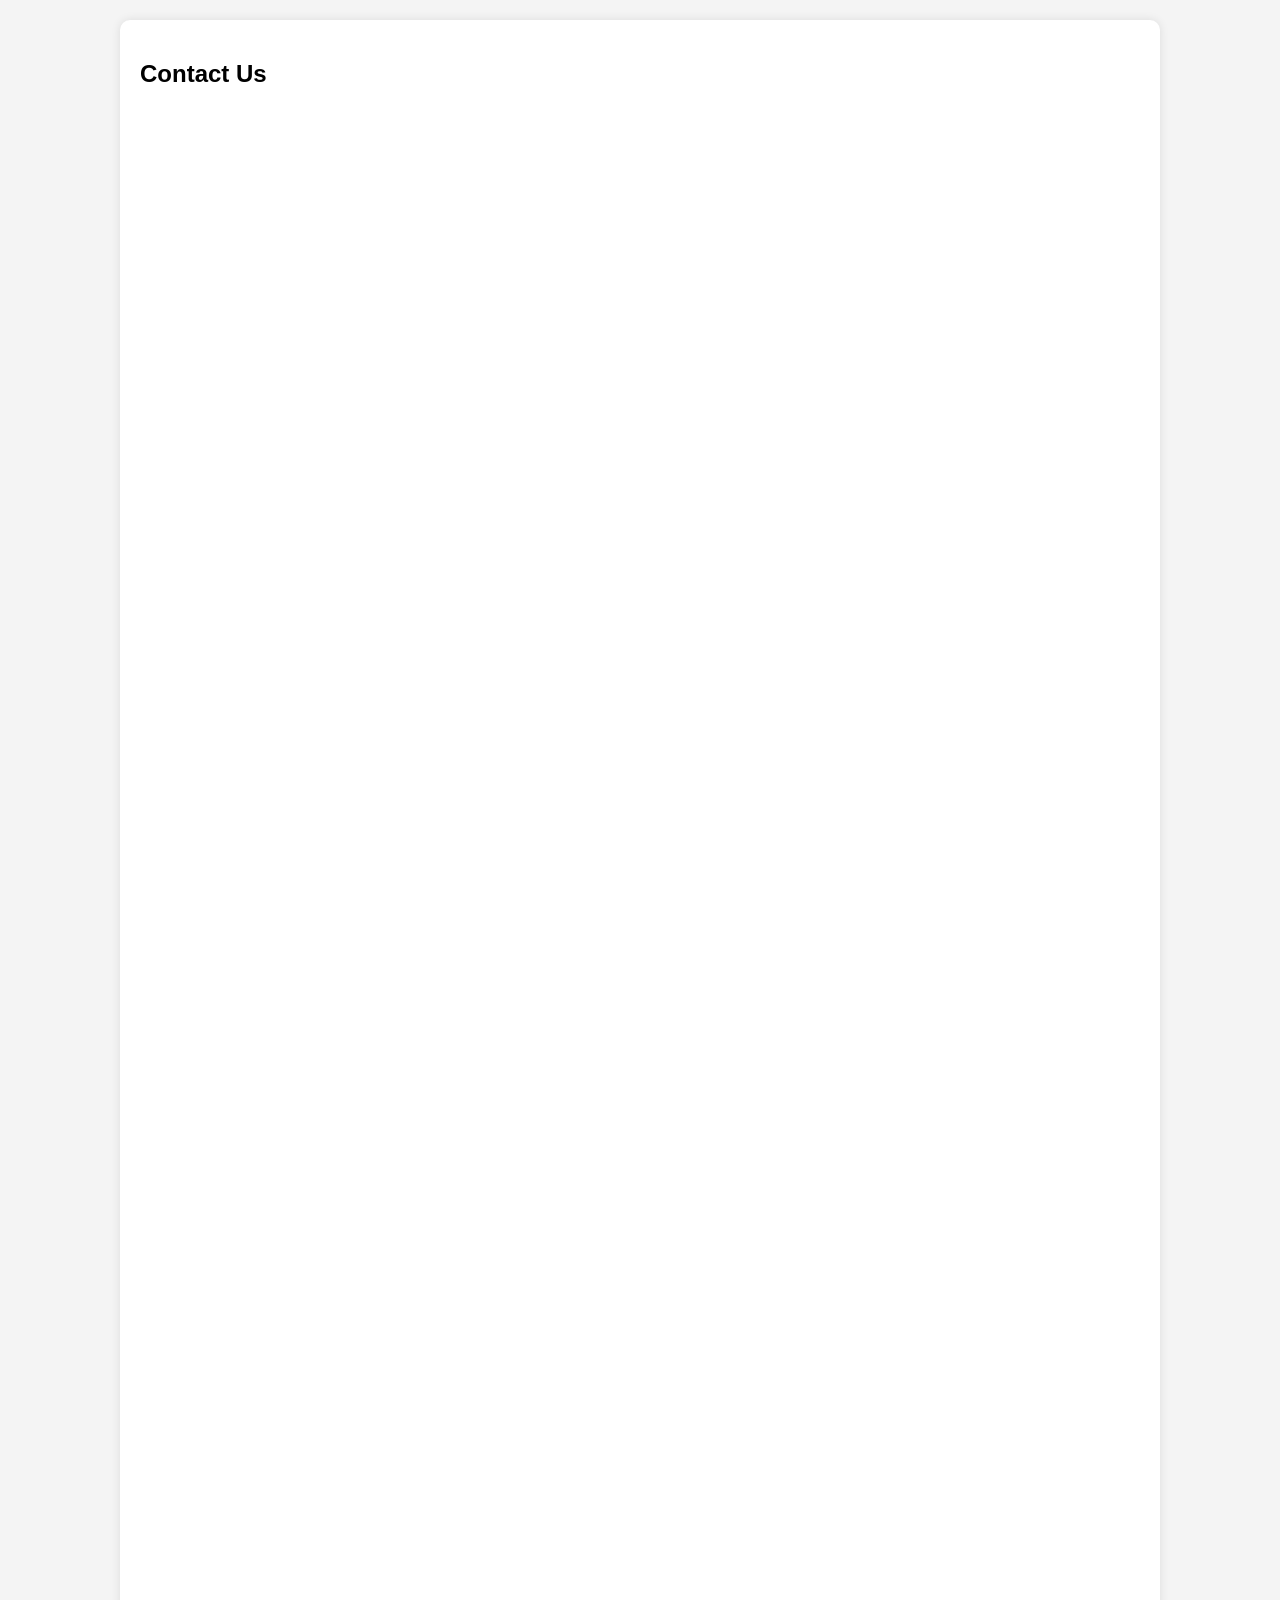
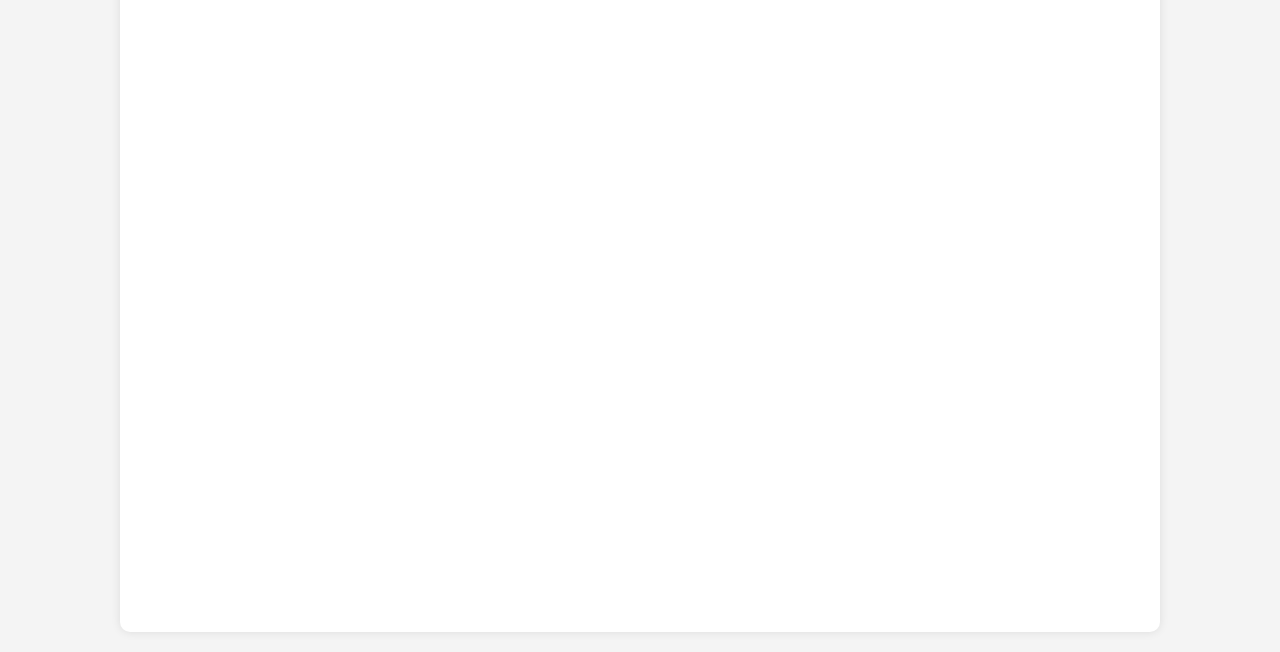
<file: contact.html>
<!DOCTYPE html>
<html lang="en">
<head>
  <meta charset="UTF-8">
  <meta name="viewport" content="width=device-width, initial-scale=1.0">
  <title>Contact - mkverma.com</title>

  <style>
    body {
      margin: 0;
      padding: 20px;
      background-color: #f4f4f4;
      font-family: Arial, sans-serif;
    }

    .container {
      max-width: 1000px;
      margin: auto;
      background: white;
      padding: 20px;
      border-radius: 10px;
      box-shadow: 0 0 10px rgba(0,0,0,0.1);
    }

    iframe {
      width: 100%;
      height: 2100px;
      border: none;
    }
  </style>
</head>

<body>

<div class="container">

  <h2>Contact Us</h2>

<iframe src="https://docs.google.com/forms/d/e/1FAIpQLSfYruvbqWZoe6_YY-sF6DqmwXGs0qwL7fnz71V4X9ncX5eoZw/viewform?embedded=true" width="640" height="2860" frameborder="0" marginheight="0" marginwidth="0">Loading…</iframe>

</div>

</body>
</html>
</file>
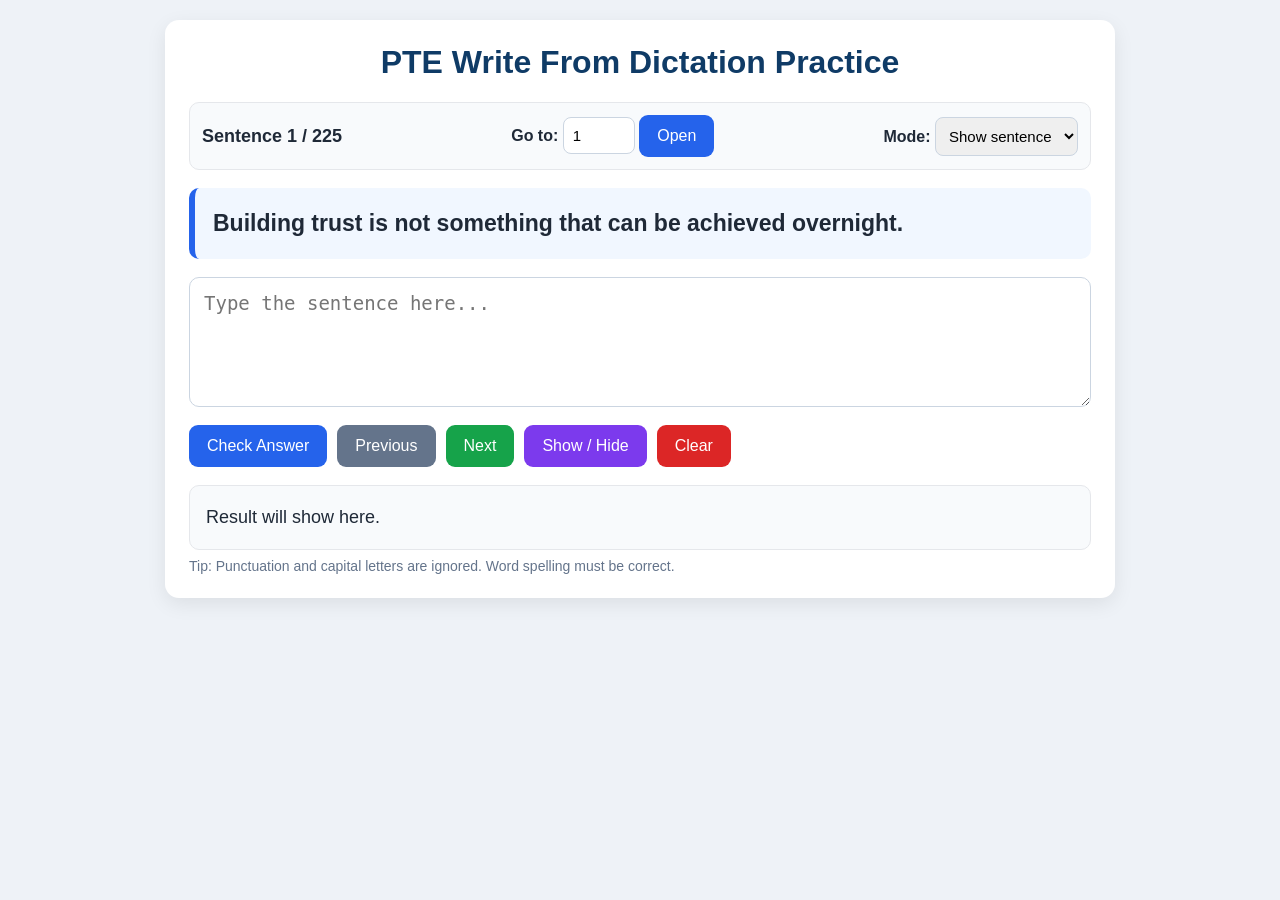
<file: preview.html>
<!DOCTYPE html>
<html lang="en">
<head>
  <meta charset="UTF-8" />
  <meta name="viewport" content="width=device-width, initial-scale=1.0" />
  <title>PTE Write From Dictation Practice</title>
  <style>
    * { box-sizing: border-box; }
    body {
      margin: 0;
      font-family: Arial, sans-serif;
      background: #eef2f7;
      color: #1f2937;
      padding: 20px;
    }
    .container {
      max-width: 950px;
      margin: auto;
      background: #ffffff;
      padding: 24px;
      border-radius: 14px;
      box-shadow: 0 6px 20px rgba(0,0,0,0.08);
    }
    h1 { text-align: center; color: #0f3b66; margin-top: 0; }
    .topbar {
      display: flex;
      gap: 12px;
      flex-wrap: wrap;
      align-items: center;
      justify-content: space-between;
      margin-bottom: 18px;
      background: #f8fafc;
      padding: 12px;
      border-radius: 10px;
      border: 1px solid #e5e7eb;
    }
    .counter { font-size: 18px; font-weight: bold; }
    select, input[type="number"] {
      padding: 9px;
      border: 1px solid #cbd5e1;
      border-radius: 8px;
      font-size: 15px;
    }
    .sentence-box {
      background: #f1f7ff;
      border-left: 6px solid #2563eb;
      padding: 18px;
      border-radius: 10px;
      margin: 18px 0;
      font-size: 23px;
      line-height: 1.5;
      font-weight: bold;
    }
    textarea {
      width: 100%;
      height: 130px;
      padding: 14px;
      font-size: 19px;
      border: 1px solid #cbd5e1;
      border-radius: 10px;
      resize: vertical;
      outline: none;
    }
    textarea:focus { border-color: #2563eb; box-shadow: 0 0 0 3px rgba(37,99,235,0.15); }
    .buttons { display: flex; gap: 10px; flex-wrap: wrap; margin-top: 14px; }
    button {
      border: none;
      border-radius: 9px;
      padding: 12px 18px;
      font-size: 16px;
      cursor: pointer;
      color: #fff;
    }
    .check { background: #2563eb; }
    .next { background: #16a34a; }
    .prev { background: #64748b; }
    .clear { background: #dc2626; }
    .hide { background: #7c3aed; }
    .result {
      margin-top: 18px;
      padding: 16px;
      border-radius: 10px;
      background: #f8fafc;
      border: 1px solid #e5e7eb;
      font-size: 18px;
      line-height: 1.7;
    }
    .right { color: #15803d; font-weight: bold; }
    .wrong { color: #dc2626; font-weight: bold; }
    .missing { color: #b45309; font-weight: bold; }
    .extra { color: #9333ea; font-weight: bold; }
    .small { font-size: 14px; color: #64748b; margin-top: 8px; }
  </style>
</head>
<body>
  <div class="container">
    <h1>PTE Write From Dictation Practice</h1>

    <div class="topbar">
      <div class="counter">Sentence <span id="currentNo">1</span> / <span id="totalNo">225</span></div>
      <div>
        <label for="jumpNo"><b>Go to:</b></label>
        <input type="number" id="jumpNo" min="1" max="225" value="1" />
        <button class="check" onclick="jumpSentence()">Open</button>
      </div>
      <div>
        <label for="mode"><b>Mode:</b></label>
        <select id="mode" onchange="displaySentence()">
          <option value="show">Show sentence</option>
          <option value="hide">Hide sentence</option>
        </select>
      </div>
    </div>

    <div id="sentence" class="sentence-box"></div>

    <textarea id="userInput" placeholder="Type the sentence here..."></textarea>

    <div class="buttons">
      <button class="check" onclick="checkAnswer()">Check Answer</button>
      <button class="prev" onclick="prevSentence()">Previous</button>
      <button class="next" onclick="nextSentence()">Next</button>
      <button class="hide" onclick="toggleSentence()">Show / Hide</button>
      <button class="clear" onclick="clearText()">Clear</button>
    </div>

    <div id="result" class="result">Result will show here.</div>
    <div class="small">Tip: Punctuation and capital letters are ignored. Word spelling must be correct.</div>
  </div>

<script>
const sentences = [
  {
    "no": 1,
    "text": "Building trust is not something that can be achieved overnight."
  },
  {
    "no": 2,
    "text": "Certain scientific principles must be learned verbally or by a logical deduction."
  },
  {
    "no": 3,
    "text": "The economic strength of early Roman Republic will be examined."
  },
  {
    "no": 4,
    "text": "It may not be possible to solve the problem easily."
  },
  {
    "no": 5,
    "text": "One of the election promises is to decrease the income tax."
  },
  {
    "no": 6,
    "text": "Our professor is hosting the business development conference."
  },
  {
    "no": 7,
    "text": "Preparation is important to avoid mishaps in the lab."
  },
  {
    "no": 8,
    "text": "Students will focus on reporting news on the changing media world."
  },
  {
    "no": 9,
    "text": "Studies show there is a positive correlation between the two variables."
  },
  {
    "no": 10,
    "text": "The dance department stages elaborated performances each semester."
  },
  {
    "no": 11,
    "text": "The lecture tomorrow will discuss the educational policy of the United States."
  },
  {
    "no": 12,
    "text": "The other book isn't thorough but it's more insightful."
  },
  {
    "no": 13,
    "text": "The railway makes long-distance travel possible for everyone."
  },
  {
    "no": 14,
    "text": "There is a pharmacy on campus near the bookstore."
  },
  {
    "no": 15,
    "text": "There was a prize for the best student of the presentation."
  },
  {
    "no": 16,
    "text": "Traffic is the main cause of air pollution in many cities."
  },
  {
    "no": 17,
    "text": "You can use your laptops in the lecture."
  },
  {
    "no": 18,
    "text": "Check the website if you are looking for discounted textbooks."
  },
  {
    "no": 19,
    "text": "Our courses help to improve critical thinking and independent learning skills."
  },
  {
    "no": 20,
    "text": "Protective clothing must always be worn in the laboratory."
  },
  {
    "no": 21,
    "text": "Strangely, people are simultaneously impressed by and skeptical of statistics."
  },
  {
    "no": 22,
    "text": "The student advisor was aware that the lecture today has been canceled."
  },
  {
    "no": 23,
    "text": "The office hours will be changed from next term."
  },
  {
    "no": 24,
    "text": "Despite their differences, all forms of life share certain characteristics."
  },
  {
    "no": 25,
    "text": "The new media have transcended traditional national boundaries."
  },
  {
    "no": 26,
    "text": "They developed a unique approach to training their employees."
  },
  {
    "no": 27,
    "text": "The library will be closed for staff training tomorrow morning."
  },
  {
    "no": 28,
    "text": "Social media is criticized for causing internet addiction."
  },
  {
    "no": 29,
    "text": "Please make sure you choose a course that provides good career opportunities."
  },
  {
    "no": 30,
    "text": "The student shop sells a range of stationery."
  },
  {
    "no": 31,
    "text": "Sugar is a compound including carbon, hydrogen and oxygen atoms."
  },
  {
    "no": 32,
    "text": "Air pollution is a serious problem all over the world."
  },
  {
    "no": 33,
    "text": "Designers need to keep up with social trends."
  },
  {
    "no": 34,
    "text": "The course involves a combination of pure and applied mathematics."
  },
  {
    "no": 35,
    "text": "the digital camera has some advantages over traditional film."
  },
  {
    "no": 36,
    "text": "Philosophy uses logic and reason to analyze human experience."
  },
  {
    "no": 37,
    "text": "An effective business manager is always open to new ideas."
  },
  {
    "no": 38,
    "text": "When the root system of a plant fails, foliage suffers."
  },
  {
    "no": 39,
    "text": "The falling birth rate means the number of students drops."
  },
  {
    "no": 40,
    "text": "All industries consist of systems of inputs, processes, outputs and feedback.."
  },
  {
    "no": 41,
    "text": "Food containing ample calories provides little or no nutritional value."
  },
  {
    "no": 42,
    "text": "One student representative will be selected from each class."
  },
  {
    "no": 43,
    "text": "Optional tutorials are offered in the final week of a term."
  },
  {
    "no": 44,
    "text": "Mathematics provides a foundation for understanding and analyzing data."
  },
  {
    "no": 45,
    "text": "There was a lot of traffic this morning."
  },
  {
    "no": 46,
    "text": "Coursework gives students the chances to thoroughly explore the subject."
  },
  {
    "no": 47,
    "text": "The professor discussed the article yesterday in this class."
  },
  {
    "no": 48,
    "text": "The professor said biology is not the only one on the exam."
  },
  {
    "no": 49,
    "text": "A good research assistant is not afraid to ask questions."
  },
  {
    "no": 50,
    "text": "Maths uses numbers and shapes to solve problems."
  },
  {
    "no": 51,
    "text": "Much of the research is carried out in the laboratory."
  },
  {
    "no": 52,
    "text": "The content is to define the combination of math and philosophy."
  },
  {
    "no": 53,
    "text": "Please move us to the meeting room for the next hour."
  },
  {
    "no": 54,
    "text": "Participating in the class is the center of the course."
  },
  {
    "no": 55,
    "text": "In my opinion, this car should be repaired soon."
  },
  {
    "no": 56,
    "text": "A good architectural structure should be useful, durable, and beautiful."
  },
  {
    "no": 57,
    "text": "Education and training provide important skills for the labor force."
  },
  {
    "no": 58,
    "text": "Having enough sleep has many positive benefits."
  },
  {
    "no": 59,
    "text": "The professor will have a ... in the class."
  },
  {
    "no": 60,
    "text": "Graduates from this course typically pursue careers in the financial sector."
  },
  {
    "no": 61,
    "text": "The elective course introduces engineering students to construction practices and concepts."
  },
  {
    "no": 62,
    "text": "A visit to the designed museum is of great value."
  },
  {
    "no": 63,
    "text": "We encourage students to complete their applications before the deadline."
  },
  {
    "no": 64,
    "text": "He has landed a job in a very prestigious law firm."
  },
  {
    "no": 65,
    "text": "Your ideas have been discussed and debated in seminars and tutorials."
  },
  {
    "no": 66,
    "text": "Marine environments have been destroyed through pollution and unsustainable development."
  },
  {
    "no": 67,
    "text": "We study science to understand and appreciate the world around us."
  },
  {
    "no": 68,
    "text": "Please close the door behind you when you leave the room."
  },
  {
    "no": 69,
    "text": "It is a debate about the knowledge of values."
  },
  {
    "no": 70,
    "text": "Plants are the living things that can grow on land or in water."
  },
  {
    "no": 71,
    "text": "All of the assigments must be submitted in person to the faculty office"
  },
  {
    "no": 72,
    "text": "The opening hours of the library are reduced during summer."
  },
  {
    "no": 73,
    "text": "The application process may take longer than expected."
  },
  {
    "no": 74,
    "text": "You will acquire many skills during your academic studies."
  },
  {
    "no": 75,
    "text": "Geography is generally divided into two main branches: human and physical."
  },
  {
    "no": 76,
    "text": "Organizational failure is considered from various perspectives in academic literature."
  },
  {
    "no": 77,
    "text": "Parents' talk to children tends to be simplified."
  },
  {
    "no": 78,
    "text": "Sea levels are expected to rise during the next century."
  },
  {
    "no": 79,
    "text": "Students have the options to live in college residencess or apartments."
  },
  {
    "no": 80,
    "text": "The cafeteria features sandwiches, salads, soup, fish and chicken."
  },
  {
    "no": 81,
    "text": "The director of the gallery was grateful for anonymous donation."
  },
  {
    "no": 82,
    "text": "Those who are considering a career in marketing should attend the talk."
  },
  {
    "no": 83,
    "text": "I thought it was through the small meeting room."
  },
  {
    "no": 84,
    "text": "Students should leaves their bags on the tables by the door."
  },
  {
    "no": 85,
    "text": "The rising of the sea level indicates climate change."
  },
  {
    "no": 86,
    "text": "All new medical school students must attend the talk about optional courses."
  },
  {
    "no": 87,
    "text": "There is an accounting assignment for finance students."
  },
  {
    "no": 88,
    "text": "Visual aids can be really helpful when you are revising."
  },
  {
    "no": 89,
    "text": "The glittering of the lake surface camouflages the fish."
  },
  {
    "no": 90,
    "text": "The assessment procedure has been altered slightly since last year."
  },
  {
    "no": 91,
    "text": "The contract will be signed by the owner of the company."
  },
  {
    "no": 92,
    "text": "Scientists were unsure when the early man first left Africa."
  },
  {
    "no": 93,
    "text": "You do not need to have specialist knowledge to enjoy this book."
  },
  {
    "no": 94,
    "text": "Many food crops require a large amount of water and fertilizer."
  },
  {
    "no": 95,
    "text": "Medical researchers have focused on the causes of diseases and treatments."
  },
  {
    "no": 96,
    "text": "Please confirm that you have received the textbook"
  },
  {
    "no": 97,
    "text": "The news will not be received until the following week."
  },
  {
    "no": 98,
    "text": "linguistics is the scientific study and analysis of language."
  },
  {
    "no": 99,
    "text": "This class will look at the structure of the essay."
  },
  {
    "no": 100,
    "text": "Auditions for the university choir will be held next week."
  },
  {
    "no": 101,
    "text": "Calculators may not be used in the exam."
  },
  {
    "no": 102,
    "text": "Calculators allow us to add numbers without making mistakes."
  },
  {
    "no": 103,
    "text": "Speak to your tutor if you need further assistance."
  },
  {
    "no": 104,
    "text": "His appointment as Minister of culture was seen as a demotion."
  },
  {
    "no": 105,
    "text": "The area has a wide variety of underwater habitats and species."
  },
  {
    "no": 106,
    "text": "Salt is produced from the seawater or extracted from the ground."
  },
  {
    "no": 107,
    "text": "The printers automatically print two sides of each page."
  },
  {
    "no": 108,
    "text": "The reception staff can give advice on renting private accommodation."
  },
  {
    "no": 109,
    "text": "Human beings compete with other living things for resources and space."
  },
  {
    "no": 110,
    "text": "The north campus car park could be closed on Sunday."
  },
  {
    "no": 111,
    "text": "Please note that the seminar has now been canceled."
  },
  {
    "no": 112,
    "text": "His analysis study appears to be based on the false permise."
  },
  {
    "no": 113,
    "text": "New media journalism is an exciting area of study."
  },
  {
    "no": 114,
    "text": "The archeologist's new discoveries stand out in previously overlooked foundations."
  },
  {
    "no": 115,
    "text": "In this language course , we focus on fluency and accuracy."
  },
  {
    "no": 116,
    "text": "The faculty staff are very approachable, helpful and extremely friendly."
  },
  {
    "no": 117,
    "text": "The professor took year off to work on her book,"
  },
  {
    "no": 118,
    "text": "Collaboration between department is feature of successful companies."
  },
  {
    "no": 119,
    "text": "Some departments have their own specialist book collections."
  },
  {
    "no": 120,
    "text": "The chemistry building is located near the entrance of the campus."
  },
  {
    "no": 121,
    "text": "The island is located at the south end of the bay."
  },
  {
    "no": 122,
    "text": "There are some doubts about whether these events actually occurred."
  },
  {
    "no": 123,
    "text": "The economic predictions turned out to be incorrect."
  },
  {
    "no": 124,
    "text": "The college operates a system of continuous assessment."
  },
  {
    "no": 125,
    "text": "Technology has changed the media we both used and studied."
  },
  {
    "no": 126,
    "text": "There have been many changes recently in the mathematics department."
  },
  {
    "no": 127,
    "text": "Gravity is the force that attracts two bodies toward one another."
  },
  {
    "no": 128,
    "text": "Rising sea temperature is a sign of climate change."
  },
  {
    "no": 129,
    "text": "Enrolling in a second major will increase your career options."
  },
  {
    "no": 130,
    "text": "Every students has a regular meeting with his or her personal tutor."
  },
  {
    "no": 131,
    "text": "More research is needed before any definitive conclusion is drawn."
  },
  {
    "no": 132,
    "text": "A laptop computer has been found in the biology lab."
  },
  {
    "no": 133,
    "text": "Most of the lectures begin promptly, so do not be late."
  },
  {
    "no": 134,
    "text": "Art is an expression of creative skills and imagination."
  },
  {
    "no": 135,
    "text": "Remember, the prestigious student stewardship has strict eligibility criteria."
  },
  {
    "no": 136,
    "text": "Some economists argue that the entire financial system is fatally flawed."
  },
  {
    "no": 137,
    "text": "Novelists write about the best things that they know."
  },
  {
    "no": 138,
    "text": "The article considers the leisure habits of teenagers in rural areas."
  },
  {
    "no": 139,
    "text": "Daily practice can build confidences and improve skills."
  },
  {
    "no": 140,
    "text": "All dissertations must be accompanied by a submission form."
  },
  {
    "no": 141,
    "text": "A massive accumulation of data was converted into a communicable argument."
  },
  {
    "no": 142,
    "text": "If finance is a cause of concern, scholarships may be available."
  },
  {
    "no": 143,
    "text": "We have not yet achieved equality in our society."
  },
  {
    "no": 144,
    "text": "A good abstract hightlights the key points of your paper."
  },
  {
    "no": 145,
    "text": "If you need additional help, please visit the university resources center."
  },
  {
    "no": 146,
    "text": "Classical mechanics is sometimes considered as a branch of applied mathematics."
  },
  {
    "no": 147,
    "text": "The rising inflation rate indicates a decrease in demand for consumer products."
  },
  {
    "no": 148,
    "text": "Listening is the key skill needed to succeed in this course."
  },
  {
    "no": 149,
    "text": "Distance learning allows you to develop a career around your commitments."
  },
  {
    "no": 150,
    "text": "Castles were designed to intimidate both local people and the enemies."
  },
  {
    "no": 151,
    "text": "The library cafe is on the third floor."
  },
  {
    "no": 152,
    "text": "Safety glasses should be worn while doing experiments in the lab."
  },
  {
    "no": 153,
    "text": "The lecture will cover the reason of climate change."
  },
  {
    "no": 154,
    "text": "Our aim is to reduce the risks that people take."
  },
  {
    "no": 155,
    "text": "Our view is that all the educational reforms have been inadequately implemented."
  },
  {
    "no": 156,
    "text": "Relying on natural ability will not get you far in science."
  },
  {
    "no": 157,
    "text": "An introduction is an essential element of presentation."
  },
  {
    "no": 158,
    "text": "The archeologists were astonished by the unexpected previously overlooked foundations."
  },
  {
    "no": 159,
    "text": "The study center in the library has all the latest technologies."
  },
  {
    "no": 160,
    "text": "We should never underestimate the power of creative design."
  },
  {
    "no": 161,
    "text": "A new collection of articles has just been pulished."
  },
  {
    "no": 162,
    "text": "At university students can make friends for life."
  },
  {
    "no": 163,
    "text": "Farming is affected by changes in seasonal patterns."
  },
  {
    "no": 164,
    "text": "We were discussing the methods used by criminals to commit crimes."
  },
  {
    "no": 165,
    "text": "Some students were absent due to the train delay."
  },
  {
    "no": 166,
    "text": "The tutor has canceled the lecture for geography students."
  },
  {
    "no": 167,
    "text": "All accounting students must submit their dissertations before the end of the week."
  },
  {
    "no": 168,
    "text": "Students should register to gain access to the library printers."
  },
  {
    "no": 169,
    "text": "Plastic pollution is very dangerous to ocean lives."
  },
  {
    "no": 170,
    "text": "We should always use recyclable plastic and glass bottles."
  },
  {
    "no": 171,
    "text": "There is a widely believed perception that engineering is for boys."
  },
  {
    "no": 172,
    "text": "There is a clear need for further research in this field."
  },
  {
    "no": 173,
    "text": "Resources and materials are on hold at the library reference desk."
  },
  {
    "no": 174,
    "text": "The universities provide excellent leisure facilities for students and staff."
  },
  {
    "no": 175,
    "text": "A good academic paper should present a clear argument."
  },
  {
    "no": 176,
    "text": "The student union hosts a variety of social events."
  },
  {
    "no": 177,
    "text": "You should have awareness of how the business operates globally."
  },
  {
    "no": 178,
    "text": "The results of the study underscore the importance of the discoveries from early detection."
  },
  {
    "no": 179,
    "text": "Momentum is defined as the combination of mass and velocity."
  },
  {
    "no": 180,
    "text": "The educational level is found to be related to social and economic background."
  },
  {
    "no": 181,
    "text": "You need to make sure that all your essays are handed in on time."
  },
  {
    "no": 182,
    "text": "Essays and assignments spread out across the academic year."
  },
  {
    "no": 183,
    "text": "We have sufficient methods to study brain activity."
  },
  {
    "no": 184,
    "text": "Social psychology is concerned with the understanding of human behavior."
  },
  {
    "no": 185,
    "text": "Important details from the argument are missing in the summary."
  },
  {
    "no": 186,
    "text": "The history of the university is a long and interesting one."
  },
  {
    "no": 187,
    "text": "The commissioner will apportion the funds among all the sovereignties."
  },
  {
    "no": 188,
    "text": "You will be tested via continuous assessment and examinations."
  },
  {
    "no": 189,
    "text": "Water filters on campus will discourage the unnecessary use of plastic bottles."
  },
  {
    "no": 190,
    "text": "The subject is complex and difficult to explain."
  },
  {
    "no": 191,
    "text": "The most popular courses still have a few places left."
  },
  {
    "no": 192,
    "text": "The rising temperature is changing the wildlife population."
  },
  {
    "no": 193,
    "text": "Continuing students will be sent necessary application forms."
  },
  {
    "no": 194,
    "text": "Requests for late applications will not be accepted under any circumstances."
  },
  {
    "no": 195,
    "text": "People have been dependent on using phones in their everyday life."
  },
  {
    "no": 196,
    "text": "The collapse of the housing market has caused recessions throughout the world."
  },
  {
    "no": 197,
    "text": "Accountancy students need to submit their dissertations this week."
  },
  {
    "no": 198,
    "text": "Time and distance are used to calculate speed."
  },
  {
    "no": 199,
    "text": "Scientists have found all parts of science today."
  },
  {
    "no": 200,
    "text": "Public perception about biotechnology is crucial for developing scientific consensus."
  },
  {
    "no": 201,
    "text": "Students who are successful have a good strategy for learning."
  },
  {
    "no": 202,
    "text": "Today's lecture is canceled because the lecturer is ill."
  },
  {
    "no": 203,
    "text": "Good research delivers practical benefit to real people."
  },
  {
    "no": 204,
    "text": "Before attending the lecture, you must register online or by post."
  },
  {
    "no": 205,
    "text": "This course provides the opportunity to get valuable industry experience."
  },
  {
    "no": 206,
    "text": "Artists need to make their works both original and accessible."
  },
  {
    "no": 207,
    "text": "All answers must be thoroughly researched and supported by relevant theories."
  },
  {
    "no": 208,
    "text": "Read the student safety instructions before using any equipment in the workshops."
  },
  {
    "no": 209,
    "text": "Scientists were unsure when the early man left Africa."
  },
  {
    "no": 210,
    "text": "These three separate resources are not enough for this assessment."
  },
  {
    "no": 211,
    "text": "Students should take the training course to use the gym."
  },
  {
    "no": 212,
    "text": "The article illuminates the intricate relationship between culture and language."
  },
  {
    "no": 213,
    "text": "The department works closely with its partners in the business community."
  },
  {
    "no": 214,
    "text": "The employment rate steadily increased over the last year."
  },
  {
    "no": 215,
    "text": "Our study program equips students with essential skills for university."
  },
  {
    "no": 216,
    "text": "Participants recorded their sleep hours in the journals."
  },
  {
    "no": 217,
    "text": "Please confirm your essay topic before the deadline."
  },
  {
    "no": 218,
    "text": "Effective communication is the key to becoming a successful manager."
  },
  {
    "no": 219,
    "text": "There will be a quiz next week."
  },
  {
    "no": 220,
    "text": "Measures must be taken to prevent unemployment rate from increasing."
  },
  {
    "no": 221,
    "text": "The reception staff can give information of lending and printing."
  },
  {
    "no": 222,
    "text": "The university auditorium is around the corner."
  },
  {
    "no": 223,
    "text": "You do not need to have specialist knowledge to be able to read the book."
  },
  {
    "no": 224,
    "text": "The exam will not be posted until further notice."
  },
  {
    "no": 225,
    "text": "The next lecture will take place at a different location."
  }
];

let currentIndex = 0;

function cleanText(text) {
  return text
    .toLowerCase()
    .replace(/[.,!?;:"'()\[\]]/g, "")
    .replace(/\s+/g, " ")
    .trim();
}

function displaySentence() {
  const mode = document.getElementById("mode").value;
  const item = sentences[currentIndex];

  document.getElementById("currentNo").innerText = item.no;
  document.getElementById("totalNo").innerText = sentences.length;
  document.getElementById("jumpNo").value = item.no;

  if (mode === "hide") {
    document.getElementById("sentence").innerText = "Sentence hidden. Listen/remember and type your answer.";
  } else {
    document.getElementById("sentence").innerText = item.text;
  }

  document.getElementById("userInput").value = "";
  document.getElementById("result").innerHTML = "Result will show here.";
}

function checkAnswer() {
  const correctText = sentences[currentIndex].text;
  const typedText = document.getElementById("userInput").value;

  const correctWords = cleanText(correctText).split(" ").filter(Boolean);
  const typedWords = cleanText(typedText).split(" ").filter(Boolean);

  let right = 0;
  let wrong = 0;
  let missing = 0;
  let review = "";

  for (let i = 0; i < correctWords.length; i++) {
    if (typedWords[i] === correctWords[i]) {
      right++;
      review += `<span class="right">${correctWords[i]}</span> `;
    } else if (typedWords[i] === undefined) {
      missing++;
      review += `<span class="missing">${correctWords[i]}</span> `;
    } else {
      wrong++;
      review += `<span class="wrong">${correctWords[i]}</span> `;
    }
  }

  const extra = Math.max(0, typedWords.length - correctWords.length);
  const totalMistakes = wrong + missing + extra;
  const percentage = correctWords.length ? Math.round((right / correctWords.length) * 100) : 0;

  let extraText = "";
  if (extra > 0) {
    extraText = `<p class="extra">Extra words typed: ${extra}</p>`;
  }

  document.getElementById("result").innerHTML = `
    <p class="right">Right words: ${right}</p>
    <p class="wrong">Wrong words: ${wrong}</p>
    <p class="missing">Missing words: ${missing}</p>
    ${extraText}
    <p><b>Total mistakes:</b> ${totalMistakes}</p>
    <p><b>Score:</b> ${percentage}%</p>
    <hr>
    <p><b>Correct sentence review:</b></p>
    <p>${review}</p>
    <p><b>Your answer:</b> ${typedText || "No answer typed"}</p>
  `;
}

function nextSentence() {
  currentIndex++;
  if (currentIndex >= sentences.length) currentIndex = 0;
  displaySentence();
}

function prevSentence() {
  currentIndex--;
  if (currentIndex < 0) currentIndex = sentences.length - 1;
  displaySentence();
}

function jumpSentence() {
  const no = parseInt(document.getElementById("jumpNo").value, 10);
  if (no >= 1 && no <= sentences.length) {
    currentIndex = no - 1;
    displaySentence();
  } else {
    alert("Please enter a number from 1 to " + sentences.length);
  }
}

function toggleSentence() {
  const mode = document.getElementById("mode");
  mode.value = mode.value === "show" ? "hide" : "show";
  const typed = document.getElementById("userInput").value;
  displaySentence();
  document.getElementById("userInput").value = typed;
}

function clearText() {
  document.getElementById("userInput").value = "";
  document.getElementById("result").innerHTML = "Result will show here.";
}

displaySentence();
</script>
</body>
</html>
</file>
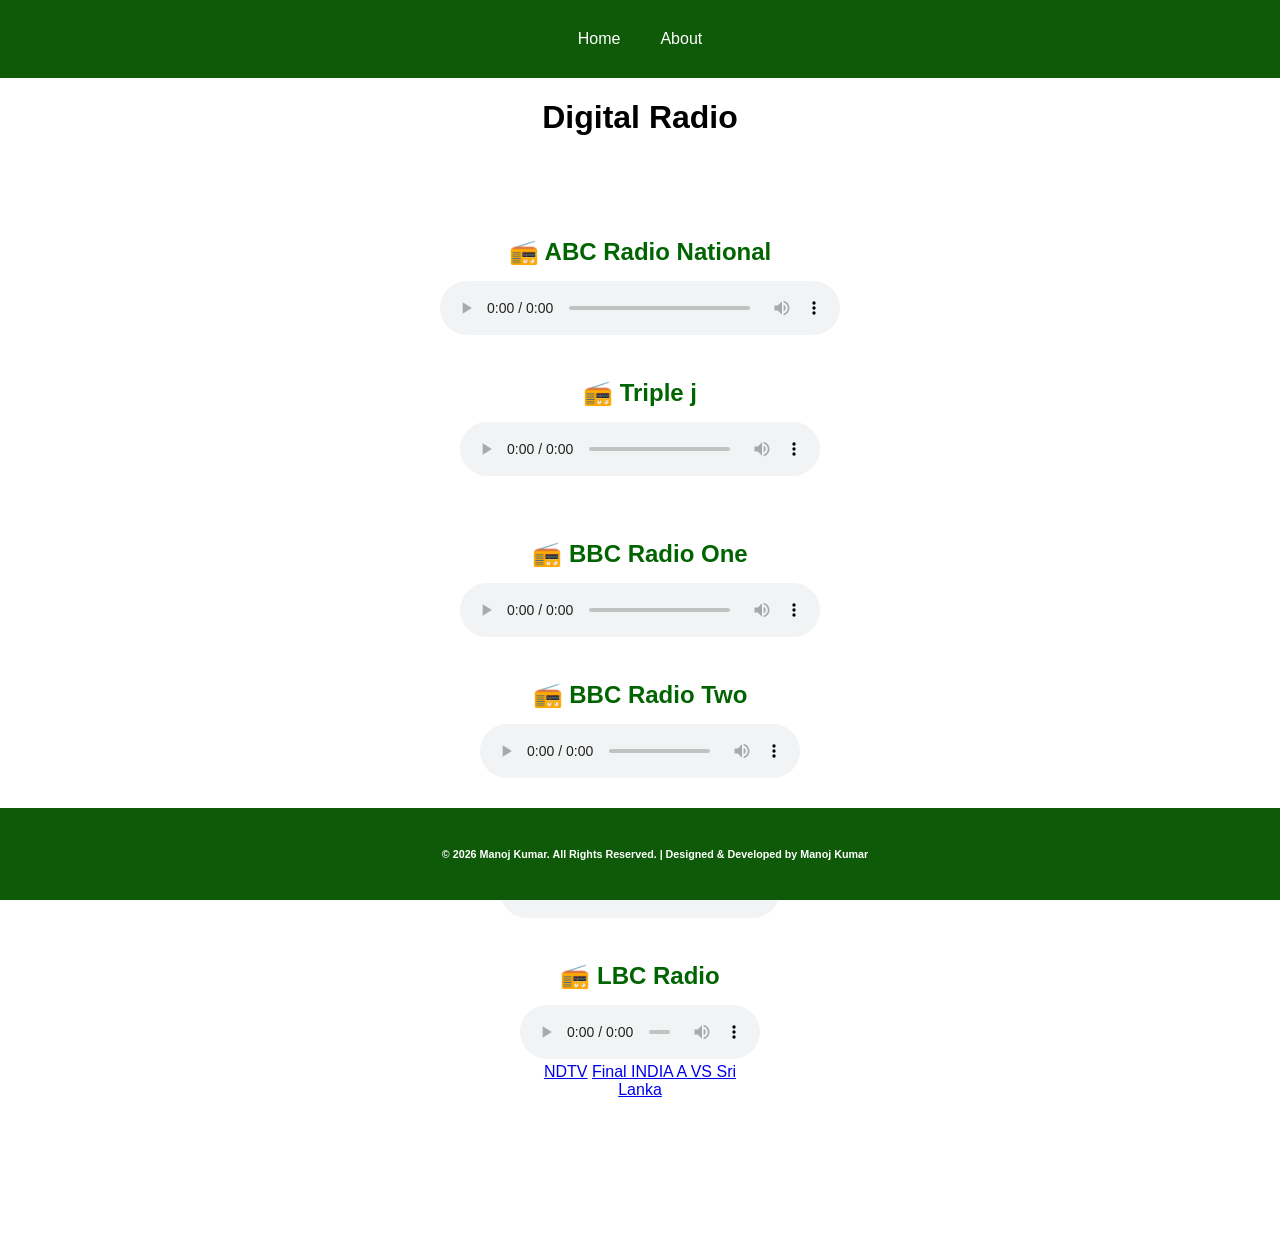
<file: radio.html>
<!DOCTYPE html>
<html lang="en">
<head>
    <head>
  <meta charset="UTF-8">
  <title>MK Verma</title>

  <!-- ✅ Google Analytics START -->
  <script async src="https://www.googletagmanager.com/gtag/js?id=G-SK8708QLYV"></script>
  <script>
    window.dataLayer = window.dataLayer || [];
    function gtag(){dataLayer.push(arguments);}
    gtag('js', new Date());
    gtag('config', 'G-SK8708QLYV');
  </script>
  <!-- ✅ Google Analytics END -->

</head>
<meta charset="UTF-8">
<title>MK Verma </title>

<style>
body {
    margin: 0;
    font-family: Arial, sans-serif;
}

/* HEADER */
header {
    background-color: #0f5a08;
    padding: 15px 0;
}

nav {
    display: flex;
    justify-content: center;
}

nav ul {
    list-style: none;
    margin: 0;
    padding: 0;
    display: flex;
}

nav ul li {
    position: relative;
}

nav ul li a {
    color: rgb(238, 224, 224);
    padding: 15px 20px;
    text-decoration: none;
    display: block;
    cursor: pointer;
}

nav ul li a:hover {
    background-color: #031301;
}

/* DROPDOWN */
nav ul li ul {
    display: none;
    position: absolute;
    background-color: #0f5a08;
    top: 50px;
    min-width: 150px;
    z-index: 9999;
}

nav ul li ul li a {
    padding: 10px;
}

nav ul li:hover ul {
    display: block;
}

/* MAIN */
main {
    padding: 40px;
    text-align: center;
}

/* CLOCK */
.clock {
    width: 260px;
    height: 260px;
    border: 8px solid #0a0c08;
    border-radius: 50%;
    margin: 30px auto;
    position: relative;
    background: rgb(179, 194, 178);
}

/* NUMBERS */
.number {
    position: absolute;
    width: 100%;
    height: 100%;
    text-align: center;
    font-weight: bold;
}

.number span {
    display: block;
    transform: translateY(10px);
}

/* HAND BASE */
.hand {
    position: absolute;
    bottom: 50%;
    left: 50%;
    transform-origin: bottom;
    transform: translateX(-50%);
}

/* HOUR HAND */
.hour {
    width: 10px;
    height: 65px;
    background: black;
    border-radius: 10px;
    z-index: 3;
}

/* MINUTE HAND */
.minute {
    width: 6px;
    height: 90px;
    background: black;
    border-radius: 10px;
    z-index: 2;
}

/* SECOND HAND */
.second {
    width: 2px;
    height: 120px;
    background: red;
    z-index: 1;
}

/* HOUR = M */
.hour::after {
    content: "M";
    position: absolute;
    top: 20px;
    left: 50%;
    width: 20px;
    height: 20px;
    background: black;
    color: white;
    font-size: 11px;
    font-weight: bold;
    border-radius: 50%;
    display: flex;
    align-items: center;
    justify-content: center;
    transform: translateX(-50%);
}

/* MINUTE = K */
.minute::after {
    content: "K";
    position: absolute;
    top: 25px;
    left: 50%;
    width: 18px;
    height: 18px;
    background: black;
    color: white;
    font-size: 10px;
    font-weight: bold;
    border-radius: 50%;
    display: flex;
    align-items: center;
    justify-content: center;
    transform: translateX(-50%);
}

/* SECOND = VERMA (VISIBLE) */
.second::after {
    content: "VERMA";
    position: absolute;
    top: 30px;
    left: 50%;
    width: 16px;
    height: 16px;
    background: red;
    color: white;
    font-size: 9px;
    font-weight: bold;
    border-radius: 50%;
    display: flex;
    align-items: center;
    justify-content: center;
    transform: translateX(-50%);
}

/* CENTER TEXT */
.center-text {
    position: absolute;
    top: 50%;
    left: 50%;
    transform: translate(-50%, -50%);
    font-size: 22px;
    font-weight: bold;
}

/* FOOTER */
footer {
    background-color: #0f5a08;
    color: white;
    text-align: center;
    padding: 15px;
    position: fixed;
    bottom: 0;
    width: 100%;
}
body{
    margin:0;
    font-family:Arial, sans-serif;
}

/* HEADER */
header{
    background:#0f5a08;
}

/* MAIN MENU */
nav ul{
    list-style:none;
    margin:0;
    padding:0;
    display:flex;
}

nav ul li{
    position:relative;
}

nav ul li a{
    display:block;
    color:white;
    padding:15px 20px;
    text-decoration:none;
}

nav ul li a:hover{
    background:#031301;
}

/* FIRST DROPDOWN */
nav ul li ul{
    display:none;
    position:absolute;
    top:100%;
    left:0;
    background:#0f5a08;
    min-width:200px;
    padding:0;
    z-index:999;
}

nav ul li:hover > ul{
    display:block;
}

/* DROPDOWN ITEMS */
nav ul li ul li{
    width:100%;
}

nav ul li ul li a{
    border-bottom:1px solid rgba(255,255,255,0.2);
}

/* SECOND DROPDOWN */
.submenu{
    position:relative;
}

.submenu .sub-dropdown{
    display:none;
    position:absolute;
    left:200px;
    top:0;
    background:#0f5a08;
    min-width:200px;
}

.submenu:hover .sub-dropdown{
    display:block;
}

</style>

</head>

<body>

</style>
</head>

<body>

<header>

<nav>

<ul>

<!-- HOME -->
<li>
<a href="https://www.mkverma.com">Home</a>
</li>
 
<li><a href="about.html">About  </a></li>

<!-- All Australia Store -->
 <li>

<!--<a href="#">All Australia Store</a> -->

<ul>

    <!-- Electronic -->
    <li class="submenu">

        <a href="#">Electronic Store </a>

        <!-- SECOND MENU -->
        <ul class="sub-dropdown">

            <li><a href="https://www.jbhifi.com.au/" target="_blank">JB Hi-Fi</a></li>
                    <li><a href="https://www.thegoodguys.com.au/" target="_blank"> The Good Guys</a></li>
                    <li><a href="https://www.harveynorman.com.au/" target="_blank"> Harvey Norman</a></li>
                    <li><a href="https://www.temu.com.au/" target="_blank"> Temu</a></li>
                    <li><a href="https://www.officeworks.com.au/" target="_blank"> Office Works</a></li>
                    <li><a href="https://www.officenational.com.au/shop/en/obb2cstore" target="_blank"> Office National</a></li>
                    <li><a href="https://www.bunnings.com.au/" target="_blank"> Bunning</a></li>
                    <li><a href="https://www.bigw.com.au/" target="_blank"> Big W </a></li>
                    <li><a href="https://www.kogan.com/au/"target="_blank"> Kogan </a></li>
                    <li><a href="https://www.dicksmith.com.au/da/"target="_blank"> Dick Smith </a></li>
                    <li><a href="https://www.ebay.com.au/"target="_blank"> ebay </a></li>
                    <li><a href="https://www.ikea.com/au/en/"target="_blank"> IKEA </a></li>
                    <li><a href="https://www.kmart.com.au/"target=" _blank"> Kmart</a></li>
                    <li><a href="https://www.target.com.au/"target=" _blank"> Target</a></li>
                    <li><a href="https://www.myer.com.au/"target=" _blank"> Myer</a></li>
                    <li><a href="https://www.myer.com.au/"target=" _blank"> Cotton On</a></li>
        </ul>

    </li>

    <!-- Grocery Store -->
    <li class="submenu">
        <a href="#">Grocery Store </a>
        <ul class="sub-dropdown">
          <li><a href="https://www.coles.com.au/" target="_blank">Coles</a></li>
                    <li><a href="https://www.woolworths.com.au/" target="_blank"> Woolworths</a></li>
                    <li><a href="https://www.aldi.com.au/" target="_blank"> ALDI</a></li>
                    <li><a href="https://drakes.com.au/" target="_blank"> Drakes</a></li>
                    <li><a href="https://www.igashop.com.au/" target="_blank"> IGA </a></li>
                    <li><a href="https://www.costco.com.au/" target="_blank"> Costco </a></li>  
        </ul>
    </li>

    <!-- SEO -->
     <li class="submenu">
      <a href="#">Medical Store</a>
      <ul class="sub-dropdown">
 <li><a href="https://terrywhitechemmart.com.au/" target="_blank">TerryWhite </a></li>
                    <li><a href="https://www.chemistwarehouse.com.au/" target="_blank"> ChemistWarehouse</a></li>
                    <li><a href="https://www.priceline.com.au/" target="_blank"> Priceline</a></li>
                    <li><a href="https://www.amcal.com.au/" target="_blank"> Amcal </a></li>
                    <li><a href="https://www.stardiscountchemist.com.au/" target="_blank"> StartDiscountchemist </a></li>


      </ul>
    </li>

    </li>

    <!-- Coffee -->
     <li class="submenu">
      <a href="#">Coffee Store</a>
      <ul class="sub-dropdown">
 <li><a href="https://www.siciliacoffee.com.au/" target="_blank">Silica Coffee </a></li>
                    <li><a href="https://thecoffeebeanshop.com.au/" target="_blank">The coffeebeansShop</a></li>
                    <li><a href="https://soulcityroasters.com/" target="_blank"> Soulcityroaster</a></li>
                    <li><a href="https://www.amcal.com.au/" target="_blank"> Amcal </a></li>
                    <li><a href="https://www.stardiscountchemist.com.au/" target="_blank"> StartDiscountchemist </a></li>

      </ul>
    </li>
    <!-- Fashion Store -->
    <li class="submenu">
        <a href="#"> Fashion & Clothing</a>
         <ul class="sub-dropdown">
         <li><a href="https://www.zara.com/au/" target="_blank">Zara</a></li>
                    <li><a href="https://www2.hm.com/en_au/index.html" target="_blank"> H&M</a></li>
                    <li><a href="https://www.uniqlo.com/au/en/" target="_blank"> UNIQLO</a></li>
                    <li><a href="https://www.forever21.com/" target="_blank"> Forever 21 </a></li>   
         </ul>
    </li> 

</ul>

</li>


</nav> 

</header>


  <h1 style="text-align:center;">Digital Radio</h1>
   





    <main>
        <div style="text-align:center; padding:20px; background:white; border-radius:10px; max-width:400px; margin:auto;">

    <h2 style="color:#006400; margin-bottom:15px;">
        📻 ABC Radio National
    </h2>

    <audio controls style="width:100%;">
        <source src="https://live-radio01.mediahubaustralia.com/2RNW/mp3/" type="audio/mpeg">
        Your browser does not support the audio element.
    </audio>


    <div style="text-align:center; padding:20px; background:white; border-radius:10px; max-width:400px; margin:auto;">

    <h2 style="color:#006400; margin-bottom:15px;">
        📻 Triple j
    </h2>

    <audio controls style="width:100%;">
        <source src="http://live-radio01.mediahubaustralia.com/5TJW/mp3/" type="audio/mpeg">
        Your browser does not support the audio element.
    </audio>

</div>
 
<div style="text-align:center; padding:20px; background:white; border-radius:10px; max-width:400px; margin:auto;">

    <h2 style="color:#006400; margin-bottom:15px;">
        📻 BBC Radio One
    </h2>

    <audio controls style="width:100%;">
        <source src="http://as-hls-ww-live.akamaized.net/pool_01505109/live/ww/bbc_radio_one/bbc_radio_one.isml/bbc_radio_one-audio%3d320000.norewind.m3u8/bbc_radio_one-audio%3d320000.norewind.m3u8">
        Your browser does not support the audio element.
    </audio>
<div style="text-align:center; padding:20px; background:white; border-radius:10px; max-width:400px; margin:auto;">

    <h2 style="color:#006400; margin-bottom:15px;">
        📻 BBC Radio Two
    </h2>

    <audio controls style="width:100%;">
        <source src="http://as-hls-ww-live.akamaized.net/pool_74208725/live/ww/bbc_radio_two/bbc_radio_two.isml/bbc_radio_two-audio%3d320000.norewind.m3u8">
        Your browser does not support the audio element.
    </audio>
<div style="text-align:center; padding:20px; background:white; border-radius:10px; max-width:400px; margin:auto;">

    <h2 style="color:#006400; margin-bottom:15px;">
        📻 BBC Radio Four
    </h2>

    <audio controls style="width:100%;">
        <source src="http://as-hls-ww-live.akamaized.net/pool_55057080/live/ww/bbc_radio_fourfm/bbc_radio_fourfm.isml/bbc_radio_fourfm-audio%3d320000.norewind.m3u8">
        Your browser does not support the audio element.
    </audio>

<div style="text-align:center; padding:20px; background:white; border-radius:10px; max-width:400px; margin:auto;">

    <h2 style="color:#006400; margin-bottom:15px;">
        📻 LBC Radio
    </h2>

    <audio controls style="width:100%;">
        <source src="http://icecast.thisisdax.com/LBCUK">
        Your browser does not support the audio element.
    </audio>
<br>
 
  <a href="https://ndtvindiaelemarchana.akamaized.net/hls/live/2003679/ndtvindia/master.m3u8">NDTV</a>

  <a href="http://localhost:8888/live/test/index.m3u8"> Final INDIA A VS Sri Lanka</a>

</div>
   

 

    </main>
                              

<footer>
<p><h6> © 2026 Manoj Kumar. All Rights Reserved. | Designed & Developed by Manoj Kumar</h6></p>
       
</footer>


</html>
</file>
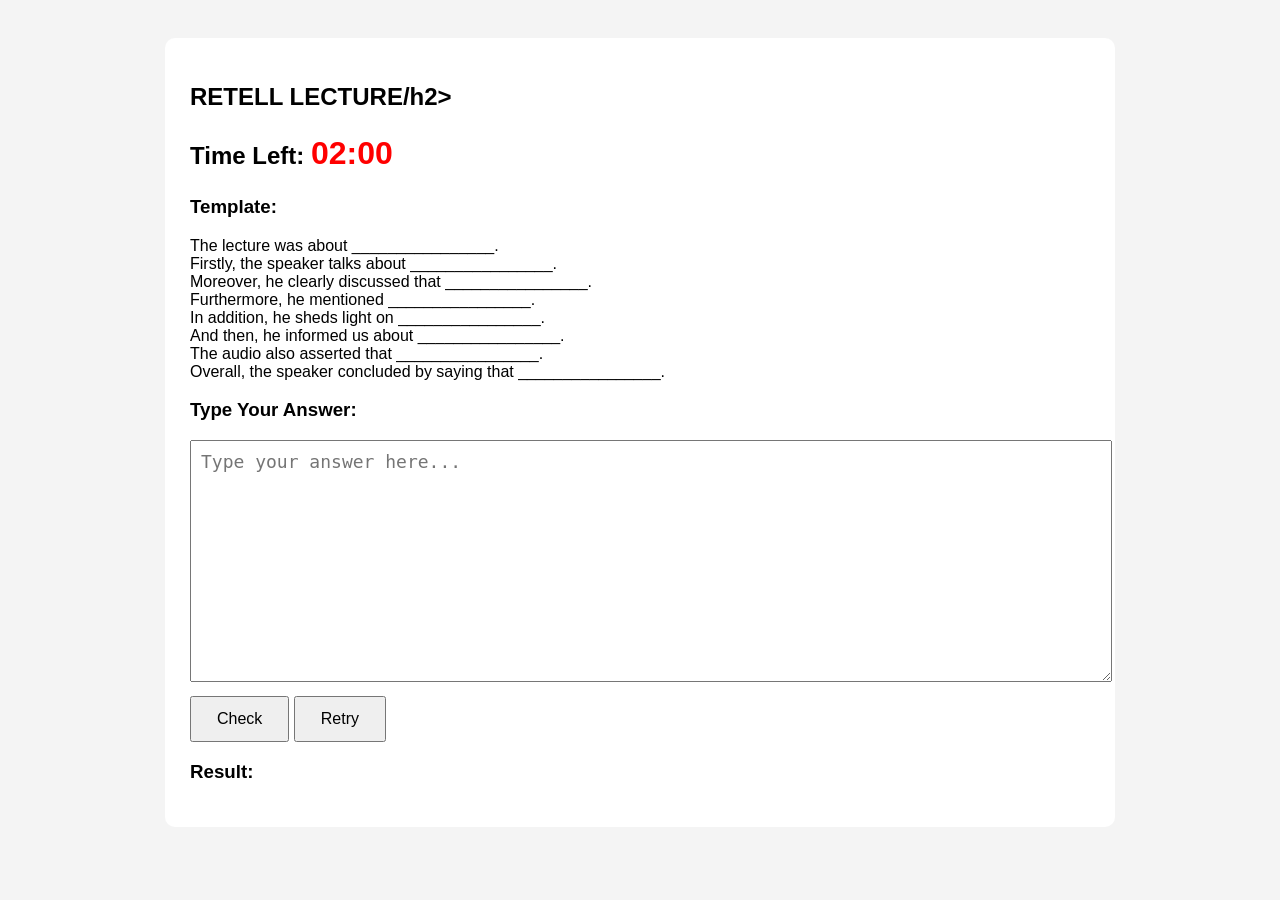
<file: rl.html>
<!DOCTYPE html>
<html>
<head>
  <title>Retell Lecture Practice</title>
  <style>
    body { font-family: Arial; background: #f4f4f4; padding: 30px; }
    .box { background: white; max-width: 900px; margin: auto; padding: 25px; border-radius: 10px; }
    #timer { font-size: 32px; color: red; font-weight: bold; }
    textarea { width: 100%; height: 220px; font-size: 18px; padding: 10px; }
    button { padding: 12px 25px; margin-top: 10px; font-size: 16px; cursor: pointer; }
  </style>
</head>
<body>

<div class="box">
  <h2>RETELL LECTURE/h2>

  <p><b>Time Left:</b> <span id="timer">02:00</span></p>

  <h3>Template:</h3>
  <p>
    The lecture was about ________________.<br>
    Firstly, the speaker talks about ________________.<br>
    Moreover, he clearly discussed that ________________.<br>
    Furthermore, he mentioned ________________.<br>
    In addition, he sheds light on ________________.<br>
    And then, he informed us about ________________.<br>
    The audio also asserted that ________________.<br>
    Overall, the speaker concluded by saying that ________________.
  </p>

  <h3>Type Your Answer:</h3>
  <textarea id="answer" placeholder="Type your answer here..."></textarea>

  <br>
  <button onclick="checkAnswer()">Check</button>
  <button onclick="retry()">Retry</button>

  <h3>Result:</h3>
  <p id="result"></p>
</div>

<script>
let time = 120;
let timer = document.getElementById("timer");

let countdown = setInterval(function () {
  let minutes = Math.floor(time / 60);
  let seconds = time % 60;

  timer.textContent =
    String(minutes).padStart(2, "0") + ":" + String(seconds).padStart(2, "0");

  if (time <= 0) {
    clearInterval(countdown);
    document.getElementById("answer").disabled = true;
    checkAnswer();
  }

  time--;
}, 1000);

function checkAnswer() {
  let text = document.getElementById("answer").value.trim();

  let words = text.split(/\s+/).filter(word => word.length > 0);
  let wordCount = words.length;

  document.getElementById("result").innerHTML =
    "<b>Total Words Typed:</b> " + wordCount + "<br>" +
    "<b>Status:</b> " + (wordCount > 0 ? "Completed" : "No answer typed");
}

function retry() {
  location.reload();
}
</script>

</body>
</html>
</file>
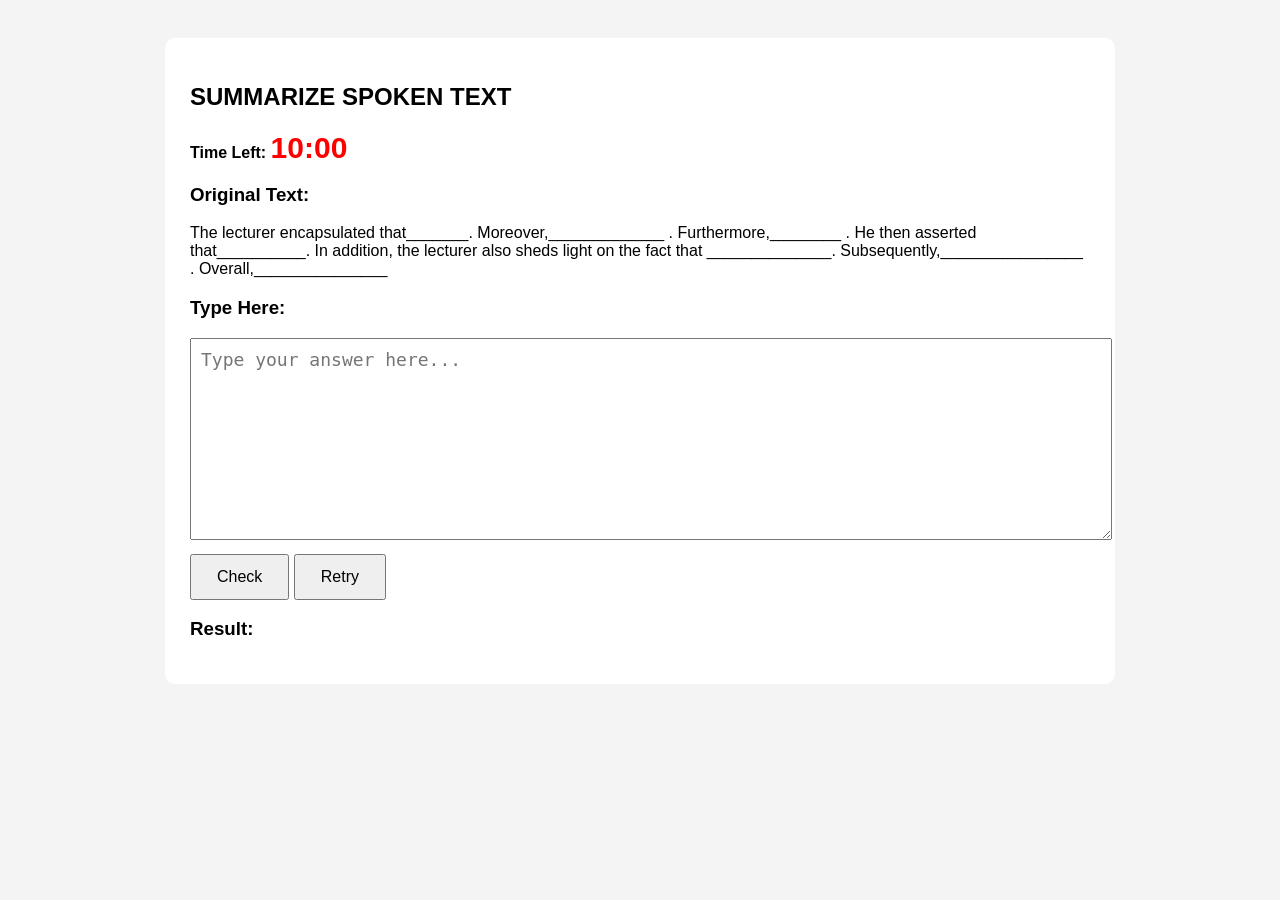
<file: smt.html>
<!DOCTYPE html>
<html>
<head>
  <title>10 Minute Word Practice</title>
  <style>
    body { font-family: Arial; padding: 30px; background: #f4f4f4; }
    .box { background: white; padding: 25px; border-radius: 10px; max-width: 900px; margin: auto; }
    textarea { width: 100%; height: 180px; font-size: 18px; padding: 10px; }
    button { padding: 12px 25px; margin-top: 10px; font-size: 16px; cursor: pointer; }
    #timer { font-size: 30px; color: red; font-weight: bold; }
    .correct { color: green; }
    .wrong { color: red; }
  </style>
</head>
<body>

<div class="box">
  <h2>SUMMARIZE SPOKEN TEXT</h2>

  <p><b>Time Left:</b> <span id="timer">10:00</span></p>

  <h3>Original Text:</h3>
  <p id="original">
    The lecturer encapsulated that_______. Moreover,_____________ . Furthermore,________ . He then asserted that__________. In addition, the lecturer also sheds light on the fact that ______________. Subsequently,________________ . Overall,_______________
  </p>

  <h3>Type Here:</h3>
  <textarea id="userInput" placeholder="Type your answer here..."></textarea>

  <br>
  <button onclick="checkAnswer()">Check</button>
  <button onclick="retry()">Retry</button>

  <h3>Result:</h3>
  <p id="result"></p>
</div>

<script>
let time = 10 * 60;
let timerDisplay = document.getElementById("timer");

let countdown = setInterval(function () {
  let minutes = Math.floor(time / 60);
  let seconds = time % 60;

  timerDisplay.textContent =
    String(minutes).padStart(2, '0') + ":" + String(seconds).padStart(2, '0');

  if (time <= 0) {
    clearInterval(countdown);
    document.getElementById("userInput").disabled = true;
    checkAnswer();
  }

  time--;
}, 1000);

function cleanText(text) {
  return text
    .toLowerCase()
    .replace(/[.,!?;:()]/g, "")
    .replace(/_+/g, "")
    .replace(/\s+/g, " ")
    .trim();
}

function checkAnswer() {
  let original = cleanText(document.getElementById("original").innerText);
  let user = cleanText(document.getElementById("userInput").value);

  let originalWords = original.split(" ");
  let userWords = user.split(" ");

  let correct = 0;
  let wrong = 0;
  let output = "";

  for (let i = 0; i < originalWords.length; i++) {
    if (userWords[i] === originalWords[i]) {
      correct++;
      output += `<span class="correct">${userWords[i] || "___"}</span> `;
    } else {
      wrong++;
      output += `<span class="wrong">${userWords[i] || "___"}</span> `;
    }
  }

  document.getElementById("result").innerHTML =
    `<b>Correct Words:</b> ${correct}<br>
     <b>Wrong Words:</b> ${wrong}<br><br>
     ${output}`;
}

function retry() {
  location.reload();
}
</script>

</body>
</html>
</file>
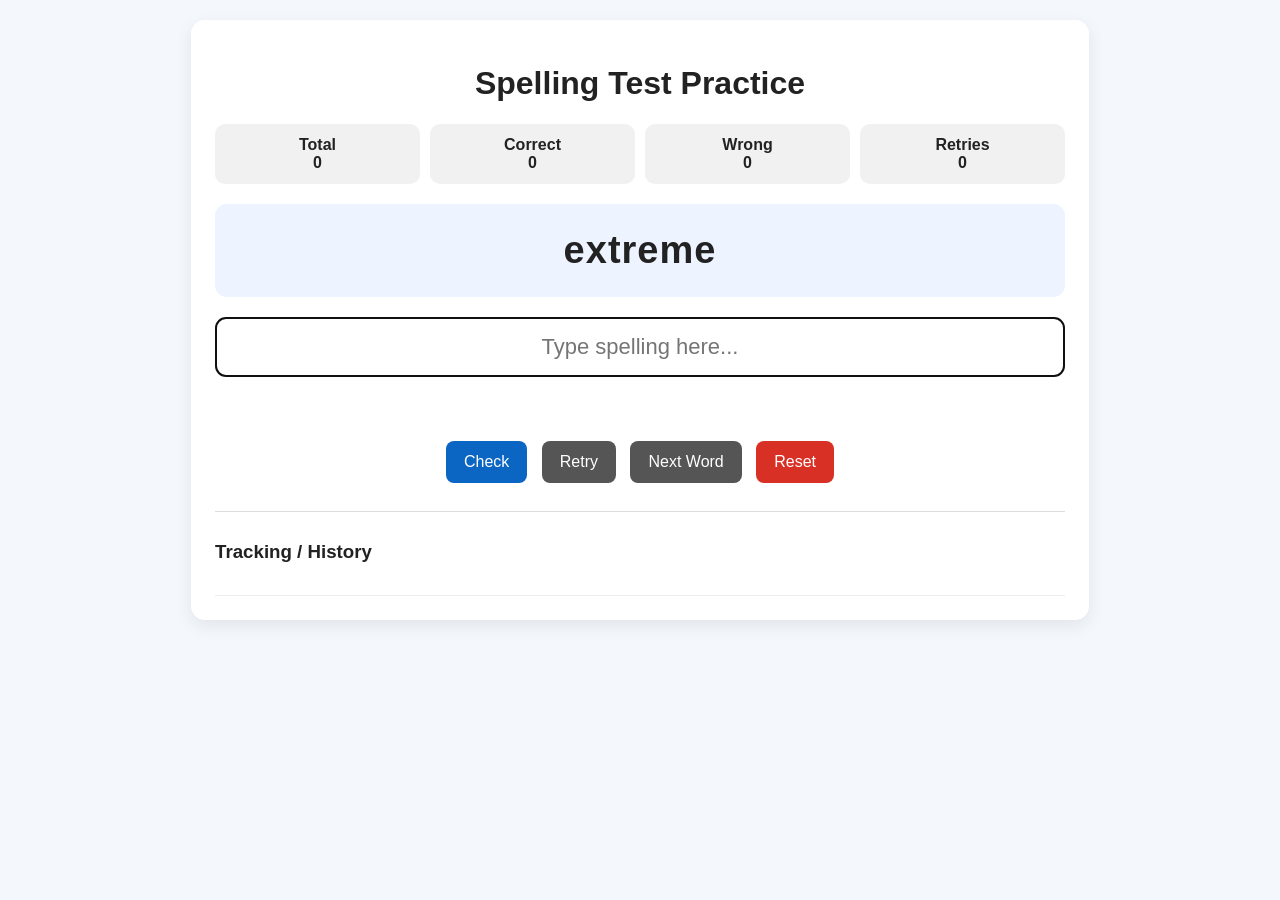
<file: stest.html>
<!DOCTYPE html>
<html lang="en">
<head>
  <meta charset="UTF-8" />
  <meta name="viewport" content="width=device-width, initial-scale=1.0" />
  <title>Spelling Test Practice</title>
  <style>
    body {
      font-family: Arial, sans-serif;
      background: #f4f7fb;
      margin: 0;
      padding: 20px;
      color: #222;
    }
    .app {
      max-width: 850px;
      margin: auto;
      background: white;
      padding: 24px;
      border-radius: 14px;
      box-shadow: 0 6px 18px rgba(0,0,0,0.08);
    }
    h1 { text-align: center; }
    .word-box {
      font-size: 38px;
      font-weight: bold;
      text-align: center;
      padding: 25px;
      background: #eef4ff;
      border-radius: 12px;
      margin: 20px 0;
      letter-spacing: 1px;
    }
    input {
      width: 100%;
      padding: 15px;
      font-size: 22px;
      border: 2px solid #ccc;
      border-radius: 10px;
      box-sizing: border-box;
      text-align: center;
    }
    input.error {
      border-color: red;
      background: #ffecec;
    }
    button {
      padding: 12px 18px;
      margin: 8px 5px;
      border: none;
      border-radius: 8px;
      cursor: pointer;
      font-size: 16px;
      background: #0b66c3;
      color: white;
    }
    button.secondary { background: #555; }
    button.danger { background: #d93025; }
    .buttons { text-align: center; margin-top: 16px; }
    .stats {
      display: grid;
      grid-template-columns: repeat(4, 1fr);
      gap: 10px;
      margin: 20px 0;
    }
    .card {
      background: #f1f1f1;
      padding: 12px;
      border-radius: 10px;
      text-align: center;
      font-weight: bold;
    }
    .message {
      text-align: center;
      font-size: 20px;
      min-height: 30px;
      margin-top: 10px;
      font-weight: bold;
    }
    .correct { color: green; }
    .wrong { color: red; }
    .history {
      margin-top: 20px;
      max-height: 220px;
      overflow-y: auto;
      border-top: 1px solid #ddd;
      padding-top: 10px;
    }
    .history div {
      padding: 7px;
      border-bottom: 1px solid #eee;
    }
  </style>
</head>
<body>
  <div class="app">
    <h1>Spelling Test Practice</h1>

    <div class="stats">
      <div class="card">Total<br><span id="total">0</span></div>
      <div class="card">Correct<br><span id="correct">0</span></div>
      <div class="card">Wrong<br><span id="wrong">0</span></div>
      <div class="card">Retries<br><span id="retries">0</span></div>
    </div>

    <div class="word-box" id="wordDisplay"></div>

    <input id="answer" type="text" placeholder="Type spelling here..." autocomplete="off" />

    <div class="message" id="message"></div>

    <div class="buttons">
      <button onclick="checkAnswer()">Check</button>
      <button class="secondary" onclick="retryWord()">Retry</button>
      <button class="secondary" onclick="nextWord()">Next Word</button>
      <button class="danger" onclick="resetTest()">Reset</button>
    </div>

    <div class="history">
      <h3>Tracking / History</h3>
      <div id="historyList"></div>
    </div>
  </div>

<script>
const words = ["abrupt", "absolute", "academic", "academy", "accessible", "accommodate", "account", "accurate", "acoustics", "addition", "advance", "adverse", "advertise", "advocate", "aesthetic", "aggressive", "agricultural", "agriculture", "aircraft", "airplane", "algorithm", "almond", "alternative", "amend", "amongst", "analyse", "analyst", "anniversary", "antiquarian", "apparent", "appendix", "appetite", "application", "appoint", "approve", "archaeologist", "archaeology", "architecture", "artefact", "artificial", "assessment", "assignment", "assistance", "associate", "association", "astronomer", "astronomical", "atmosphere", "atomic", "attendant", "audience", "auditory", "aurora", "auroral", "automaker", "automobile", "awesome", "backward", "bargain", "barrier", "basically", "battery", "beleaguer", "benefit", "bias", "binary", "biofuel", "biological", "biologist", "bounty", "bracket", "brainwave", "brood", "bulb", "bulk", "canyon", "capture", "carbon", "celebrate", "celebration", "census", "characterisation", "chemical", "circulation", "clump", "cluster", "coalition", "colleague", "collection", "collector", "colony", "combination", "combo", "compatible", "compensate", "complain", "concentrate", "concept", "conclude", "confess", "confidence", "confidential", "consider", "consideration", "consonant", "consume", "consumer", "contain", "boom", "boredom", "boundary", "breadth", "breed", "broadcast", "bureau", "cardiologist", "carmaker", "categorise", "centrifuge", "champagne", "channel", "claim", "clamour", "classical", "cocoon", "collaboration", "collaborative", "collide", "collision", "colloquial", "commercial", "common", "company", "complexity", "compliance", "compute", "conduct", "confection", "conference", "Congress", "consensus", "conservation", "constant", "construction", "consultant", "contract", "contribute", "convene", "biology", "bloom", "blunt", "cosmic", "counterintuitive", "coverage", "croft", "cruise", "crustacean", "current", "dater", "database", "dam", "defensible", "deficiency", "definition", "department", "depict", "depiction", "desirable", "detect", "detector", "disappear", "discern", "discipline", "distance", "distinctive", "distinguish", "dolphin", "dominate", "downside", "economics", "eclipse", "echo", "electrical", "electromagnetic", "electron", "elimination", "emission", "employment", "coral", "cord", "core", "criminology", "critical", "criticism", "cultural", "curator", "curious", "deafen", "debris", "declare", "deform", "delight", "deliver", "depth", "derivative", "desirability", "digital", "dimension", "dioxide", "disorder", "disrupt", "dissatisfaction", "district", "disturb", "document", "drainage", "dramatic", "drought", "economist", "economy", "electric", "electronic", "element", "eliminate", "conventional", "conversational", "coordinate", "entrepreneur", "environment", "epidemic", "essential", "establish", "estimate", "evident", "exceptional", "excess", "expectation", "experiment", "explanation", "external", "extreme", "engineer", "engineering", "enlarge", "equation", "equity", "eradicate", "European", "eventual", "evidence", "executive", "exert", "expansion", "exploration", "explore", "extensive", "fastener", "feather", "feature", "feedback", "financial", "firm", "flake", "flexible", "flick", "float", "flush", "folk", "foreshadow", "forge", "forgive", "formalistic", "fort", "Forth", "fossilise", "foyer", "fracture", "fragile", "frequency", "frontier", "frustrate", "fund", "fundamental", "further", "galaxy", "gallery", "gasoline", "generation", "generator", "genome", "genuine", "glean", "glimpse", "grain", "grin", "encompass", "energetic", "engagement", "justice", "judgement", "journal", "habitat", "hemisphere", "herd", "hind", "historian", "historic", "hive", "holistic", "honour", "hub", "humanity", "hydrogen", "iceberg", "identical", "identify", "illegal", "immigrant", "impression", "incredible", "indicate", "indirect", "individual", "industrial", "infect", "inflection", "inject", "innovation", "innovator", "institution", "instruct", "insurance", "integrate", "intend", "interact", "interface", "interpersonal", "interpret", "interpretation", "interpreter", "interstellar", "inundate", "investigation", "investment", "investor", "involve", "irrelevant", "irrigate", "landowner", "landscape", "Latino", "lecture", "leftover", "legislation", "legitimate", "liquid", "lizard", "loose", "luxury", "manipulation", "manufacture", "manuscript", "matchstick", "maternal", "measure", "microphone", "migrant", "migrate", "mite", "mode", "molecular", "movement", "multifaceted", "mutate", "negative", "narrowness", "nanometre", "northwest", "notion", "observer", "observe", "objective", "offset", "operation", "operational", "ore", "organisation", "origin", "outward", "overseas", "overturn", "management", "mandate", "manifesto", "margin", "marine", "massive", "mechanism", "merge", "merger", "mimic", "minimal", "mistake", "monetary", "moonshot", "motivational", "mysterious", "neighbour", "neuron", "nonpartisan", "obstruct", "oceanographer", "odd", "opportunity", "optimise", "optimistic", "original", "originate", "outgo", "package", "panel", "Parliament", "partial", "particle", "particular", "macromolecular", "majority", "mammal", "pertain", "pesticide", "phenomenon", "pilgrim", "platform", "plunge", "politics", "pollinator", "pollution", "poverty", "powerful", "practise", "preparation", "prescribe", "prestige", "production", "productive", "profession", "promote", "promotion", "property", "pseudo", "publish", "pulse", "quantity", "quality", "pend", "perch", "permanent", "photograph", "phrenetic", "physician", "polar", "political", "politician", "portrait", "pose", "potential", "predicament", "predict", "preliminary", "prestigious", "previous", "problematic", "professor", "professorship", "program", "proposal", "propose", "prove", "pun", "pursuit", "puzzle", "radiant", "radiation", "radical", "rationality", "realist", "realize", "rear", "reassess", "rebound", "rebuild", "recession", "recognise", "reconstruct", "recorder", "recovery", "refine", "regulation", "reimagine", "release", "relevant", "repetition", "patch", "patriotism", "pedal", "resident", "resource", "respond", "rhythmical", "rivet", "robust", "sacrifice", "satellite", "scale", "scotch", "script", "section", "sequence", "sequester", "settlement", "significant", "signifier", "simulate", "slam", "sleek", "slump", "software", "solution", "sparkiness", "specific", "spew", "spike", "staircase", "stale", "starvation", "stream", "stressful", "structure", "sunflower", "surround", "survival", "symptom", "system", "representative", "reproduce", "researcher", "responsive", "restoration", "restrict", "rough", "scarlet", "scatter", "scientist", "sediment", "sensitive", "sensitivity", "sexton", "shock", "wave", "signal", "situate", "skeleton", "sketch", "smartphone", "sober", "socialise", "spate", "spatial", "species", "spinal", "sponsor", "stabilise", "statistics", "stimulate", "strategy", "struggle", "submerge", "subscribe", "survive", "sustainable", "switch", "replace", "reposition", "represent", "thoughtful", "throughout", "tint", "trade-off", "trait", "transcend", "treatable", "tremendous", "tropical", "unattractive", "unashamed", "ultimate", "unimaginative", "universe", "university", "unravel", "unusable", "unweldable", "utter", "temperature", "temporary", "tend", "toolkit", "totality", "toxic", "transform", "transition", "transmit", "tune", "uncover", "undefined", "unemployment", "unmix", "unpopulated", "unpublished", "uptick", "upwards", "urgency", "vacuum", "vampire", "variety", "various", "vehicle", "vernacular", "vessel", "vibration", "violence", "visible", "vision", "visualisation", "visualize", "volume", "weld", "wilderness", "wingless", "worksheet", "wrap", "tariff", "technique", "telescope", "yawn"];

let currentWord = "";
let total = 0;
let correct = 0;
let wrong = 0;
let retries = 0;
let checkedThisWord = false;

function randomWord() {
  currentWord = words[Math.floor(Math.random() * words.length)];
  document.getElementById("wordDisplay").textContent = currentWord;
  document.getElementById("answer").value = "";
  document.getElementById("answer").classList.remove("error");
  document.getElementById("message").textContent = "";
  document.getElementById("message").className = "message";
  checkedThisWord = false;
  document.getElementById("answer").focus();
}

function checkAnswer() {
  const input = document.getElementById("answer");
  const typed = input.value.trim();

  if (typed === "") {
    document.getElementById("message").textContent = "Please type the spelling first.";
    document.getElementById("message").className = "message wrong";
    input.classList.add("error");
    return;
  }

  if (checkedThisWord) {
    document.getElementById("message").textContent = "Already checked. Click Next Word.";
    return;
  }

  total++;
  checkedThisWord = true;

  if (typed.toLowerCase() === currentWord.toLowerCase()) {
    correct++;
    input.classList.remove("error");
    document.getElementById("message").textContent = "Correct ✅";
    document.getElementById("message").className = "message correct";
    addHistory(currentWord, typed, true);
  } else {
    wrong++;
    input.classList.add("error");
    document.getElementById("message").textContent = "Wrong ❌ Correct spelling: " + currentWord;
    document.getElementById("message").className = "message wrong";
    addHistory(currentWord, typed, false);
  }

  updateStats();
}

function retryWord() {
  retries++;
  checkedThisWord = false;
  document.getElementById("answer").value = "";
  document.getElementById("answer").classList.remove("error");
  document.getElementById("message").textContent = "Retry the same word.";
  document.getElementById("message").className = "message";
  updateStats();
  document.getElementById("answer").focus();
}

function nextWord() {
  randomWord();
}

function resetTest() {
  total = 0;
  correct = 0;
  wrong = 0;
  retries = 0;
  document.getElementById("historyList").innerHTML = "";
  updateStats();
  randomWord();
}

function updateStats() {
  document.getElementById("total").textContent = total;
  document.getElementById("correct").textContent = correct;
  document.getElementById("wrong").textContent = wrong;
  document.getElementById("retries").textContent = retries;
}

function addHistory(word, typed, isCorrect) {
  const div = document.createElement("div");
  div.innerHTML = isCorrect
    ? "✅ <b>" + word + "</b> — typed: " + typed
    : "❌ <b>" + word + "</b> — you typed: <span style='color:red'>" + typed + "</span>";
  document.getElementById("historyList").prepend(div);
}

document.getElementById("answer").addEventListener("keydown", function(e) {
  if (e.key === "Enter") checkAnswer();
});

randomWord();
</script>
</body>
</html>
</file>
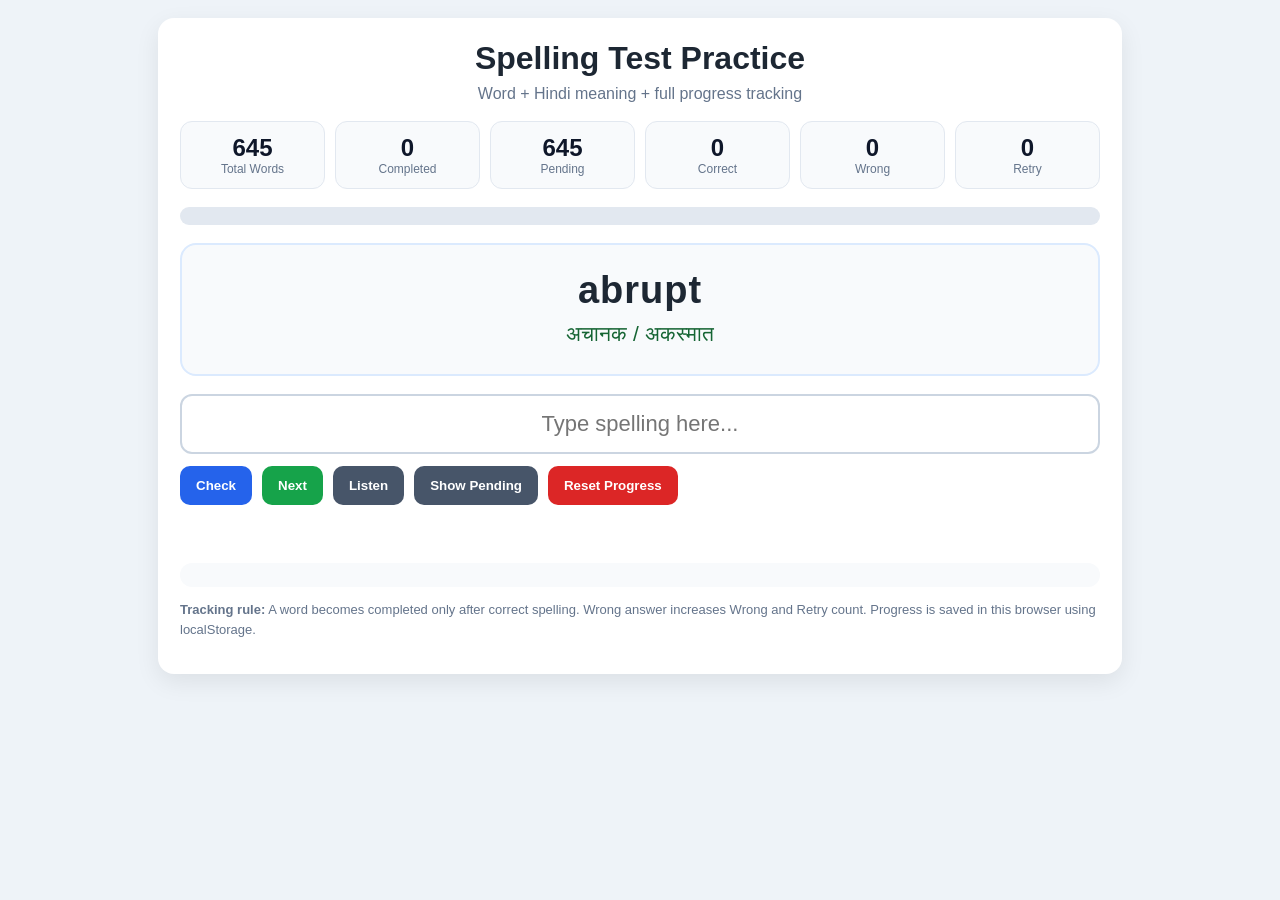
<file: stest1.html>
<!DOCTYPE html>
<html lang="en">
<head>
<meta charset="UTF-8" />
<meta name="viewport" content="width=device-width, initial-scale=1.0" />
<title>Spelling Test with Hindi Meaning</title>
<style>
  body{font-family:Arial, sans-serif;background:#eef3f8;margin:0;padding:18px;color:#1d2733}
  .app{max-width:920px;margin:auto;background:#fff;border-radius:16px;padding:22px;box-shadow:0 8px 25px rgba(0,0,0,.08)}
  h1{text-align:center;margin:0 0 8px}
  .sub{text-align:center;color:#64748b;margin-bottom:18px}
  .stats{display:grid;grid-template-columns:repeat(6,1fr);gap:10px;margin-bottom:18px}
  .card{background:#f8fafc;border:1px solid #e2e8f0;border-radius:12px;padding:12px;text-align:center}
  .num{font-size:24px;font-weight:700;color:#0f172a}
  .label{font-size:12px;color:#64748b}
  .wordBox{background:#f8fafc;border:2px solid #dbeafe;border-radius:16px;padding:24px;text-align:center;margin:18px 0}
  #word{font-size:38px;font-weight:800;letter-spacing:1px}
  #meaning{font-size:21px;color:#166534;margin-top:10px;min-height:28px}
  input{width:100%;box-sizing:border-box;padding:15px;font-size:22px;border:2px solid #cbd5e1;border-radius:12px;text-align:center}
  input.error{border-color:#dc2626;background:#fff1f2}
  .buttons{display:flex;gap:10px;flex-wrap:wrap;margin-top:12px}
  button{border:0;border-radius:10px;padding:12px 16px;font-weight:700;cursor:pointer;background:#2563eb;color:white}
  button.secondary{background:#475569} button.danger{background:#dc2626} button.good{background:#16a34a}
  #message{font-size:18px;font-weight:700;margin-top:14px;min-height:26px;text-align:center}
  .ok{color:#16a34a} .bad{color:#dc2626}
  .progressOuter{height:18px;background:#e2e8f0;border-radius:99px;overflow:hidden;margin-top:8px}
  #progressBar{height:100%;width:0%;background:#22c55e;transition:.3s}
  .list{margin-top:18px;background:#f8fafc;border-radius:12px;padding:12px;max-height:190px;overflow:auto;font-size:14px}
  .small{font-size:13px;color:#64748b;line-height:1.5}
  @media(max-width:720px){.stats{grid-template-columns:repeat(2,1fr)}#word{font-size:30px}}
</style>
</head>
<body>
<div class="app">
  <h1>Spelling Test Practice</h1>
  <div class="sub">Word + Hindi meaning + full progress tracking</div>
  <div class="stats">
    <div class="card"><div class="num" id="total">0</div><div class="label">Total Words</div></div>
    <div class="card"><div class="num" id="completed">0</div><div class="label">Completed</div></div>
    <div class="card"><div class="num" id="pending">0</div><div class="label">Pending</div></div>
    <div class="card"><div class="num" id="correct">0</div><div class="label">Correct</div></div>
    <div class="card"><div class="num" id="wrong">0</div><div class="label">Wrong</div></div>
    <div class="card"><div class="num" id="retry">0</div><div class="label">Retry</div></div>
  </div>
  <div class="progressOuter"><div id="progressBar"></div></div>
  <div class="wordBox">
    <div id="word"></div>
    <div id="meaning">Hindi meaning loading...</div>
  </div>
  <input id="answer" placeholder="Type spelling here..." autocomplete="off" />
  <div class="buttons">
    <button onclick="checkAnswer()">Check</button>
    <button class="good" onclick="nextWord()">Next</button>
    <button class="secondary" onclick="speakWord()">Listen</button>
    <button class="secondary" onclick="showPending()">Show Pending</button>
    <button class="danger" onclick="resetProgress()">Reset Progress</button>
  </div>
  <div id="message"></div>
  <div class="list" id="wordList"></div>
  <p class="small"><b>Tracking rule:</b> A word becomes completed only after correct spelling. Wrong answer increases Wrong and Retry count. Progress is saved in this browser using localStorage.</p>
</div>
<script>
const words = ["abrupt", "absolute", "academic", "academy", "accessible", "accommodate", "account", "accurate", "acoustics", "addition", "advance", "adverse", "advertise", "advocate", "aesthetic", "aggressive", "agricultural", "agriculture", "aircraft", "airplane", "algorithm", "almond", "alternative", "amend", "amongst", "analyse", "analyst", "anniversary", "antiquarian", "apparent", "appendix", "appetite", "application", "appoint", "approve", "archaeologist", "archaeology", "architecture", "artefact", "artificial", "assessment", "assignment", "assistance", "associate", "association", "astronomer", "astronomical", "atmosphere", "atomic", "attendant", "audience", "auditory", "aurora", "auroral", "automaker", "automobile", "awesome", "backward", "bargain", "barrier", "basically", "battery", "beleaguer", "benefit", "bias", "binary", "biofuel", "biological", "biologist", "bounty", "bracket", "brainwave", "brood", "bulb", "bulk", "canyon", "capture", "carbon", "celebrate", "celebration", "census", "characterisation", "chemical", "circulation", "clump", "cluster", "coalition", "colleague", "collection", "collector", "colony", "combination", "combo", "compatible", "compensate", "complain", "concentrate", "concept", "conclude", "confess", "confidence", "confidential", "consider", "consideration", "consonant", "consume", "consumer", "contain", "boom", "boredom", "boundary", "breadth", "breed", "broadcast", "bureau", "cardiologist", "carmaker", "categorise", "centrifuge", "champagne", "channel", "claim", "clamour", "classical", "cocoon", "collaboration", "collaborative", "collide", "collision", "colloquial", "commercial", "common", "company", "complexity", "compliance", "compute", "conduct", "confection", "conference", "Congress", "consensus", "conservation", "constant", "construction", "consultant", "contract", "contribute", "convene", "biology", "bloom", "blunt", "cosmic", "counterintuitive", "coverage", "croft", "cruise", "crustacean", "current", "dater", "database", "dam", "defensible", "deficiency", "definition", "department", "depict", "depiction", "desirable", "detect", "detector", "disappear", "discern", "discipline", "distance", "distinctive", "distinguish", "dolphin", "dominate", "downside", "economics", "eclipse", "echo", "electrical", "electromagnetic", "electron", "elimination", "emission", "employment", "coral", "cord", "core", "criminology", "critical", "criticism", "cultural", "curator", "curious", "deafen", "debris", "declare", "deform", "delight", "deliver", "depth", "derivative", "desirability", "digital", "dimension", "dioxide", "disorder", "disrupt", "dissatisfaction", "district", "disturb", "document", "drainage", "dramatic", "drought", "economist", "economy", "electric", "electronic", "element", "eliminate", "conventional", "conversational", "coordinate", "entrepreneur", "environment", "epidemic", "essential", "establish", "estimate", "evident", "exceptional", "excess", "expectation", "experiment", "explanation", "external", "extreme", "engineer", "engineering", "enlarge", "equation", "equity", "eradicate", "European", "eventual", "evidence", "executive", "exert", "expansion", "exploration", "explore", "extensive", "fastener", "feather", "feature", "feedback", "financial", "firm", "flake", "flexible", "flick", "float", "flush", "folk", "foreshadow", "forge", "forgive", "formalistic", "fort", "Forth", "fossilise", "foyer", "fracture", "fragile", "frequency", "frontier", "frustrate", "fund", "fundamental", "further", "galaxy", "gallery", "gasoline", "generation", "generator", "genome", "genuine", "glean", "glimpse", "grain", "grin", "encompass", "energetic", "engagement", "justice", "judgement", "journal", "habitat", "hemisphere", "herd", "hind", "historian", "historic", "hive", "holistic", "honour", "hub", "humanity", "hydrogen", "iceberg", "identical", "identify", "illegal", "immigrant", "impression", "incredible", "indicate", "indirect", "individual", "industrial", "infect", "inflection", "inject", "innovation", "innovator", "institution", "instruct", "insurance", "integrate", "intend", "interact", "interface", "interpersonal", "interpret", "interpretation", "interpreter", "interstellar", "inundate", "investigation", "investment", "investor", "involve", "irrelevant", "irrigate", "landowner", "landscape", "Latino", "lecture", "leftover", "legislation", "legitimate", "liquid", "lizard", "loose", "luxury", "manipulation", "manufacture", "manuscript", "matchstick", "maternal", "measure", "microphone", "migrant", "migrate", "mite", "mode", "molecular", "movement", "multifaceted", "mutate", "negative", "narrowness", "nanometre", "northwest", "notion", "observer", "observe", "objective", "offset", "operation", "operational", "ore", "organisation", "origin", "outward", "overseas", "overturn", "management", "mandate", "manifesto", "margin", "marine", "massive", "mechanism", "merge", "merger", "mimic", "minimal", "mistake", "monetary", "moonshot", "motivational", "mysterious", "neighbour", "neuron", "nonpartisan", "obstruct", "oceanographer", "odd", "opportunity", "optimise", "optimistic", "original", "originate", "outgo", "package", "panel", "Parliament", "partial", "particle", "particular", "macromolecular", "majority", "mammal", "pertain", "pesticide", "phenomenon", "pilgrim", "platform", "plunge", "politics", "pollinator", "pollution", "poverty", "powerful", "practise", "preparation", "prescribe", "prestige", "production", "productive", "profession", "promote", "promotion", "property", "pseudo", "publish", "pulse", "quantity", "quality", "pend", "perch", "permanent", "photograph", "phrenetic", "physician", "polar", "political", "politician", "portrait", "pose", "potential", "predicament", "predict", "preliminary", "prestigious", "previous", "problematic", "professor", "professorship", "program", "proposal", "propose", "prove", "pun", "pursuit", "puzzle", "radiant", "radiation", "radical", "rationality", "realist", "realize", "rear", "reassess", "rebound", "rebuild", "recession", "recognise", "reconstruct", "recorder", "recovery", "refine", "regulation", "reimagine", "release", "relevant", "repetition", "patch", "patriotism", "pedal", "resident", "resource", "respond", "rhythmical", "rivet", "robust", "sacrifice", "satellite", "scale", "scotch", "script", "section", "sequence", "sequester", "settlement", "significant", "signifier", "simulate", "slam", "sleek", "slump", "software", "solution", "sparkiness", "specific", "spew", "spike", "staircase", "stale", "starvation", "stream", "stressful", "structure", "sunflower", "surround", "survival", "symptom", "system", "representative", "reproduce", "researcher", "responsive", "restoration", "restrict", "rough", "scarlet", "scatter", "scientist", "sediment", "sensitive", "sensitivity", "sexton", "shock", "wave", "signal", "situate", "skeleton", "sketch", "smartphone", "sober", "socialise", "spate", "spatial", "species", "spinal", "sponsor", "stabilise", "statistics", "stimulate", "strategy", "struggle", "submerge", "subscribe", "survive", "sustainable", "switch", "replace", "reposition", "represent", "thoughtful", "throughout", "tint", "trade-off", "trait", "transcend", "treatable", "tremendous", "tropical", "unattractive", "unashamed", "ultimate", "unimaginative", "universe", "university", "unravel", "unusable", "unweldable", "utter", "temperature", "temporary", "tend", "toolkit", "totality", "toxic", "transform", "transition", "transmit", "tune", "uncover", "undefined", "unemployment", "unmix", "unpopulated", "unpublished", "uptick", "upwards", "urgency", "vacuum", "vampire", "variety", "various", "vehicle", "vernacular", "vessel", "vibration", "violence", "visible", "vision", "visualisation", "visualize", "volume", "weld", "wilderness", "wingless", "worksheet", "wrap", "tariff", "technique", "telescope", "yawn"];
const localMeanings = {"abrupt": "अचानक / अकस्मात", "absolute": "पूर्ण / निश्चित", "academic": "शैक्षणिक", "academy": "अकादमी", "accessible": "सुलभ / पहुँच योग्य", "accommodate": "समायोजित करना", "account": "खाता / विवरण", "accurate": "सटीक", "acoustics": "ध्वनि-विज्ञान", "addition": "जोड़ / अतिरिक्त", "advance": "आगे बढ़ना / अग्रिम", "adverse": "प्रतिकूल", "advertise": "विज्ञापन देना", "advocate": "समर्थन करना / वकील", "aesthetic": "सौंदर्य संबंधी", "aggressive": "आक्रामक", "agricultural": "कृषि संबंधी", "agriculture": "कृषि", "aircraft": "विमान", "airplane": "हवाई जहाज", "algorithm": "कलन विधि", "almond": "बादाम", "alternative": "विकल्प", "amend": "संशोधन करना", "amongst": "के बीच", "analyse": "विश्लेषण करना", "analyst": "विश्लेषक", "anniversary": "वर्षगांठ", "apparent": "स्पष्ट", "appendix": "परिशिष्ट / अपेंडिक्स", "appetite": "भूख", "application": "आवेदन / अनुप्रयोग", "appoint": "नियुक्त करना", "approve": "स्वीकृत करना", "architecture": "वास्तुकला", "artificial": "कृत्रिम", "assessment": "मूल्यांकन", "assignment": "कार्य / असाइनमेंट", "assistance": "सहायता", "associate": "संबंधित करना / सहयोगी", "association": "संघ / संबंध", "atmosphere": "वातावरण", "atomic": "परमाणु संबंधी", "audience": "दर्शक / श्रोता", "automobile": "मोटर वाहन", "awesome": "बहुत अच्छा / अद्भुत", "backward": "पीछे की ओर / पिछड़ा", "bargain": "सौदा / मोलभाव", "barrier": "बाधा", "basically": "मूल रूप से", "battery": "बैटरी", "benefit": "लाभ", "bias": "पक्षपात", "binary": "द्विआधारी", "biological": "जैविक", "biology": "जीव विज्ञान", "bloom": "खिलना", "blunt": "कुंद / सीधा", "boom": "तेज़ वृद्धि / धमाका", "boredom": "ऊब", "boundary": "सीमा", "brainwave": "अचानक विचार", "breadth": "चौड़ाई", "broadcast": "प्रसारण", "bureau": "कार्यालय", "canyon": "घाटी", "capture": "पकड़ना", "carbon": "कार्बन", "celebrate": "मनाना", "celebration": "उत्सव", "census": "जनगणना", "chemical": "रासायनिक", "circulation": "परिसंचरण / प्रसार", "cluster": "समूह", "coalition": "गठबंधन", "colleague": "सहकर्मी", "collection": "संग्रह", "collector": "संग्राहक", "colony": "उपनिवेश / बस्ती", "combination": "संयोजन", "compatible": "अनुकूल", "compensate": "क्षतिपूर्ति करना", "complain": "शिकायत करना", "concentrate": "ध्यान केंद्रित करना", "concept": "अवधारणा", "conclude": "निष्कर्ष निकालना", "confidence": "आत्मविश्वास", "confidential": "गोपनीय", "consider": "विचार करना", "consideration": "विचार / ध्यान", "consume": "उपभोग करना", "consumer": "उपभोक्ता", "contain": "शामिल होना", "contract": "अनुबंध", "contribute": "योगदान देना", "conventional": "परंपरागत", "coordinate": "समन्वय करना", "coral": "मूंगा", "core": "मुख्य भाग", "coverage": "कवरेज / आच्छादन", "critical": "महत्वपूर्ण / आलोचनात्मक", "criticism": "आलोचना", "cultural": "सांस्कृतिक", "curious": "जिज्ञासु", "current": "वर्तमान", "database": "डेटाबेस", "declare": "घोषित करना", "definition": "परिभाषा", "department": "विभाग", "depict": "चित्रित करना", "desirable": "वांछनीय", "detect": "पता लगाना", "discipline": "अनुशासन / विषय", "distance": "दूरी", "distinctive": "विशिष्ट", "distinguish": "अंतर करना", "document": "दस्तावेज़", "dramatic": "नाटकीय", "drought": "सूखा", "economics": "अर्थशास्त्र", "economist": "अर्थशास्त्री", "economy": "अर्थव्यवस्था", "electric": "विद्युत", "electrical": "विद्युत संबंधी", "electronic": "इलेक्ट्रॉनिक", "element": "तत्व", "eliminate": "हटाना", "employment": "रोज़गार", "engineer": "इंजीनियर", "engineering": "इंजीनियरिंग", "environment": "पर्यावरण", "epidemic": "महामारी", "equation": "समीकरण", "equity": "समानता / हिस्सेदारी", "essential": "आवश्यक", "establish": "स्थापित करना", "estimate": "अनुमान", "evidence": "सबूत", "evident": "स्पष्ट", "exceptional": "असाधारण", "excess": "अधिकता", "expectation": "अपेक्षा", "experiment": "प्रयोग", "explanation": "व्याख्या", "external": "बाहरी", "extreme": "अत्यधिक", "feature": "विशेषता", "feedback": "प्रतिक्रिया", "financial": "वित्तीय", "firm": "कंपनी / मजबूत", "flexible": "लचीला", "formalistic": "औपचारिकतावादी", "frequency": "आवृत्ति", "frontier": "सीमा / अग्रभाग", "fundamental": "मौलिक", "further": "आगे / अतिरिक्त", "galaxy": "आकाशगंगा", "gallery": "दीर्घा", "generation": "पीढ़ी / उत्पादन", "generator": "जनरेटर", "genuine": "वास्तविक", "glimpse": "झलक", "habitat": "आवास", "hemisphere": "गोलार्ध", "historian": "इतिहासकार", "historic": "ऐतिहासिक", "holistic": "समग्र", "honour": "सम्मान", "humanity": "मानवता", "hydrogen": "हाइड्रोजन", "identical": "समान", "identify": "पहचानना", "illegal": "अवैध", "immigrant": "आप्रवासी", "impression": "छाप / प्रभाव", "incredible": "अविश्वसनीय", "indicate": "संकेत देना", "individual": "व्यक्ति / व्यक्तिगत", "industrial": "औद्योगिक", "infect": "संक्रमित करना", "innovation": "नवाचार", "institution": "संस्था", "insurance": "बीमा", "integrate": "एकीकृत करना", "interact": "बातचीत करना", "interface": "इंटरफ़ेस", "interpret": "व्याख्या करना", "investment": "निवेश", "investor": "निवेशक", "irrelevant": "अप्रासंगिक", "justice": "न्याय", "judgement": "निर्णय", "journal": "पत्रिका / दैनिक लेखा", "landscape": "परिदृश्य", "lecture": "व्याख्यान", "legislation": "कानून / विधि", "legitimate": "वैध", "liquid": "तरल", "luxury": "विलासिता", "management": "प्रबंधन", "manufacture": "निर्माण करना", "manuscript": "पांडुलिपि", "massive": "विशाल", "measure": "मापना / माप", "mechanism": "तंत्र", "merge": "मिलाना", "migrant": "प्रवासी", "migrate": "प्रवास करना", "minimal": "न्यूनतम", "mistake": "गलती", "monetary": "मौद्रिक", "movement": "आंदोलन / गति", "mysterious": "रहस्यमय", "negative": "नकारात्मक", "neighbour": "पड़ोसी", "neuron": "न्यूरॉन", "notion": "धारणा", "objective": "उद्देश्य / निष्पक्ष", "observe": "निरीक्षण करना", "opportunity": "अवसर", "operation": "संचालन", "organisation": "संगठन", "origin": "उत्पत्ति", "original": "मूल", "overseas": "विदेश", "package": "पैकेज", "panel": "पैनल", "partial": "आंशिक", "particle": "कण", "particular": "विशेष", "permanent": "स्थायी", "phenomenon": "घटना / परिघटना", "physician": "चिकित्सक", "platform": "मंच", "politics": "राजनीति", "pollution": "प्रदूषण", "portrait": "चित्र", "potential": "संभावित / क्षमता", "poverty": "गरीबी", "powerful": "शक्तिशाली", "practise": "अभ्यास करना", "preparation": "तैयारी", "prescribe": "निर्धारित करना", "prestige": "प्रतिष्ठा", "production": "उत्पादन", "productive": "उत्पादक", "profession": "पेशा", "professor": "प्रोफेसर", "program": "कार्यक्रम", "promote": "बढ़ावा देना", "promotion": "प्रचार / पदोन्नति", "property": "संपत्ति", "proposal": "प्रस्ताव", "prove": "साबित करना", "publish": "प्रकाशित करना", "quality": "गुणवत्ता", "quantity": "मात्रा", "radiant": "चमकदार", "radiation": "विकिरण", "radical": "कट्टर / मौलिक", "rationality": "तर्कसंगतता", "realist": "यथार्थवादी", "realize": "समझना / महसूस करना", "rebuild": "फिर से बनाना", "recession": "मंदी", "recognise": "पहचानना", "recovery": "पुनर्प्राप्ति", "refine": "सुधारना", "regulation": "नियम", "release": "जारी करना", "relevant": "प्रासंगिक", "repetition": "दोहराव", "represent": "प्रतिनिधित्व करना", "representative": "प्रतिनिधि", "researcher": "शोधकर्ता", "resident": "निवासी", "resource": "संसाधन", "respond": "उत्तर देना", "restoration": "बहाली", "restrict": "सीमित करना", "robust": "मजबूत", "sacrifice": "बलिदान", "satellite": "उपग्रह", "scale": "माप / पैमाना", "scientist": "वैज्ञानिक", "section": "खंड / भाग", "sensitive": "संवेदनशील", "sequence": "क्रम", "settlement": "बस्ती / समझौता", "significant": "महत्वपूर्ण", "signal": "संकेत", "simulate": "अनुकरण करना", "skeleton": "कंकाल", "smartphone": "स्मार्टफोन", "socialise": "मेलजोल करना", "software": "सॉफ्टवेयर", "solution": "समाधान", "specific": "विशिष्ट", "species": "प्रजाति", "sponsor": "प्रायोजक", "stabilise": "स्थिर करना", "statistics": "सांख्यिकी", "strategy": "रणनीति", "structure": "संरचना", "submerge": "डुबाना", "subscribe": "सदस्यता लेना", "sunflower": "सूरजमुखी", "surround": "घेरना", "survival": "जीवित रहना", "sustainable": "टिकाऊ", "symptom": "लक्षण", "system": "प्रणाली", "tariff": "शुल्क", "technique": "तकनीक", "telescope": "दूरबीन", "temperature": "तापमान", "temporary": "अस्थायी", "toxic": "विषैला", "transform": "बदलना", "transition": "संक्रमण / परिवर्तन", "transmit": "प्रेषित करना", "tremendous": "बहुत बड़ा", "tropical": "उष्णकटिबंधीय", "ultimate": "अंतिम", "unemployment": "बेरोज़गारी", "universe": "ब्रह्मांड", "university": "विश्वविद्यालय", "unravel": "सुलझाना", "unusable": "अनुपयोगी", "urgency": "तत्कालता", "vacuum": "निर्वात / वैक्यूम", "variety": "विविधता", "various": "विभिन्न", "vehicle": "वाहन", "vernacular": "स्थानीय भाषा", "vessel": "पोत / बर्तन", "vibration": "कंपन", "violence": "हिंसा", "visible": "दिखाई देने वाला", "vision": "दृष्टि", "volume": "मात्रा / आयतन", "wilderness": "जंगल / निर्जन क्षेत्र", "worksheet": "वर्कशीट", "wrap": "लपेटना", "yawn": "जंभाई लेना"};
let currentIndex = Number(localStorage.getItem('spell_currentIndex') || 0);
let completedWords = JSON.parse(localStorage.getItem('spell_completedWords') || '[]');
let correct = Number(localStorage.getItem('spell_correct') || 0);
let wrong = Number(localStorage.getItem('spell_wrong') || 0);
let retry = Number(localStorage.getItem('spell_retry') || 0);
function save(){
  localStorage.setItem('spell_currentIndex', currentIndex);
  localStorage.setItem('spell_completedWords', JSON.stringify(completedWords));
  localStorage.setItem('spell_correct', correct);
  localStorage.setItem('spell_wrong', wrong);
  localStorage.setItem('spell_retry', retry);
}
function updateStats(){
  document.getElementById('total').textContent = words.length;
  document.getElementById('completed').textContent = completedWords.length;
  document.getElementById('pending').textContent = words.length - completedWords.length;
  document.getElementById('correct').textContent = correct;
  document.getElementById('wrong').textContent = wrong;
  document.getElementById('retry').textContent = retry;
  document.getElementById('progressBar').style.width = ((completedWords.length / words.length) * 100).toFixed(1) + '%';
}
async function getHindiMeaning(word){
  const cacheKey = 'hi_mean_' + word.toLowerCase();
  const cached = localStorage.getItem(cacheKey);
  if (cached) return cached;
  if (localMeanings[word]) return localMeanings[word];
  try {
    const res = await fetch('https://api.mymemory.translated.net/get?q=' + encodeURIComponent(word) + '&langpair=en|hi');
    const data = await res.json();
    const meaning = (data && data.responseData && data.responseData.translatedText) ? data.responseData.translatedText : 'Hindi meaning not found';
    localStorage.setItem(cacheKey, meaning);
    return meaning;
  } catch(e) {
    return 'Hindi meaning online load nahi hua';
  }
}
async function showWord(){
  if (completedWords.length === words.length) {
    document.getElementById('word').textContent = 'All Completed ✅';
    document.getElementById('meaning').textContent = 'सभी शब्द पूरे हो गए';
    document.getElementById('answer').value = '';
    updateStats(); return;
  }
  while (completedWords.includes(words[currentIndex])) currentIndex = (currentIndex + 1) % words.length;
  const w = words[currentIndex];
  document.getElementById('word').textContent = w;
  document.getElementById('meaning').textContent = 'Hindi meaning loading...';
  document.getElementById('answer').value = '';
  document.getElementById('answer').classList.remove('error');
  document.getElementById('message').textContent = '';
  document.getElementById('meaning').textContent = await getHindiMeaning(w);
  updateStats(); save();
}
function checkAnswer(){
  const w = words[currentIndex];
  const ans = document.getElementById('answer').value.trim();
  const msg = document.getElementById('message');
  if (!ans) { msg.textContent = 'Please type the spelling first.'; msg.className = 'bad'; return; }
  if (ans.toLowerCase() === w.toLowerCase()) {
    msg.textContent = 'Correct ✅'; msg.className = 'ok';
    document.getElementById('answer').classList.remove('error');
    if (!completedWords.includes(w)) { completedWords.push(w); correct++; }
    save(); updateStats();
    setTimeout(nextWord, 700);
  } else {
    wrong++; retry++;
    msg.textContent = 'Wrong ❌ Correct spelling is: ' + w;
    msg.className = 'bad';
    document.getElementById('answer').classList.add('error');
    save(); updateStats();
  }
}
function nextWord(){ currentIndex = (currentIndex + 1) % words.length; showWord(); }
function speakWord(){
  const u = new SpeechSynthesisUtterance(words[currentIndex]);
  u.lang = 'en-US'; speechSynthesis.speak(u);
}
function showPending(){
  const pending = words.filter(w => !completedWords.includes(w));
  document.getElementById('wordList').innerHTML = '<b>Pending Words (' + pending.length + '):</b><br>' + pending.join(', ');
}
function resetProgress(){
  if(confirm('Reset all progress?')) {
    localStorage.removeItem('spell_currentIndex'); localStorage.removeItem('spell_completedWords');
    localStorage.removeItem('spell_correct'); localStorage.removeItem('spell_wrong'); localStorage.removeItem('spell_retry');
    currentIndex=0; completedWords=[]; correct=0; wrong=0; retry=0; showWord(); document.getElementById('wordList').innerHTML='';
  }
}
document.getElementById('answer').addEventListener('keydown', e => { if(e.key === 'Enter') checkAnswer(); });
showWord();
</script>
</body>
</html>
</file>
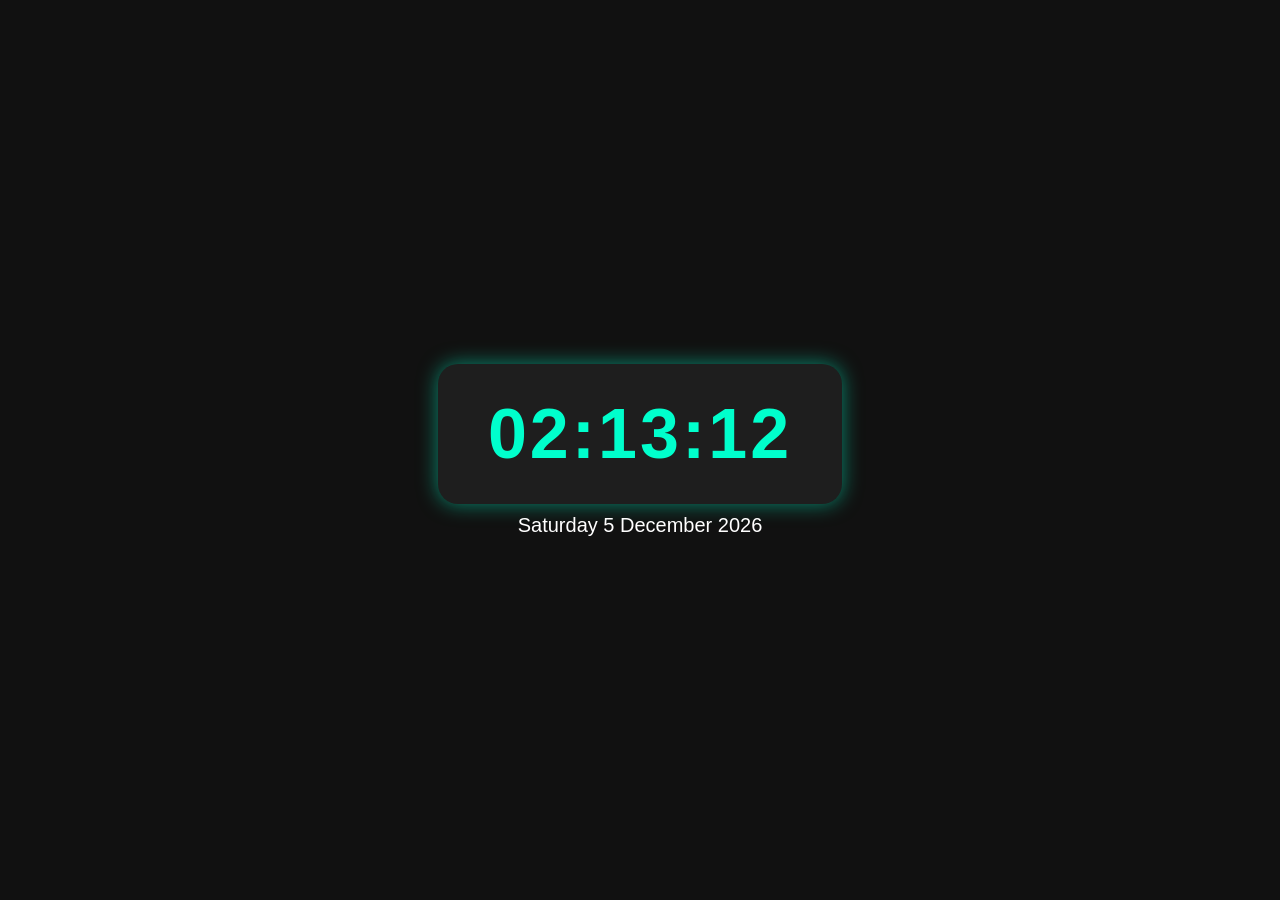
<file: time.html>
<!DOCTYPE html>
<html lang="en">
<head>
<meta charset="UTF-8" />
<meta name="viewport" content="width=device-width, initial-scale=1.0" />
<title>Digital Clock</title>

<style>
    body{
        margin:0;
        height:100vh;
        display:flex;
        justify-content:center;
        align-items:center;
        background:#111;
        font-family:Arial, sans-serif;
    }

    .clock{
        color:#00ffcc;
        font-size:70px;
        font-weight:bold;
        background:#1e1e1e;
        padding:30px 50px;
        border-radius:20px;
        box-shadow:0 0 20px rgba(0,255,204,0.5);
        letter-spacing:3px;
    }

    .date{
        text-align:center;
        color:white;
        margin-top:10px;
        font-size:20px;
    }
</style>
</head>

<body>

<div>
    <div class="clock" id="clock">00:00:00</div>
    <div class="date" id="date"></div>
</div>

<script>
function updateClock() {

    const now = new Date();

    let hours = now.getHours();
    let minutes = now.getMinutes();
    let seconds = now.getSeconds();

    hours = String(hours).padStart(2, '0');
    minutes = String(minutes).padStart(2, '0');
    seconds = String(seconds).padStart(2, '0');

    document.getElementById("clock").innerHTML =
        `${hours}:${minutes}:${seconds}`;

    const options = {
        weekday: 'long',
        year: 'numeric',
        month: 'long',
        day: 'numeric'
    };

    document.getElementById("date").innerHTML =
        now.toLocaleDateString('en-AU', options);
}

setInterval(updateClock, 1000);

updateClock();
</script>

</body>
</html>
</file>
